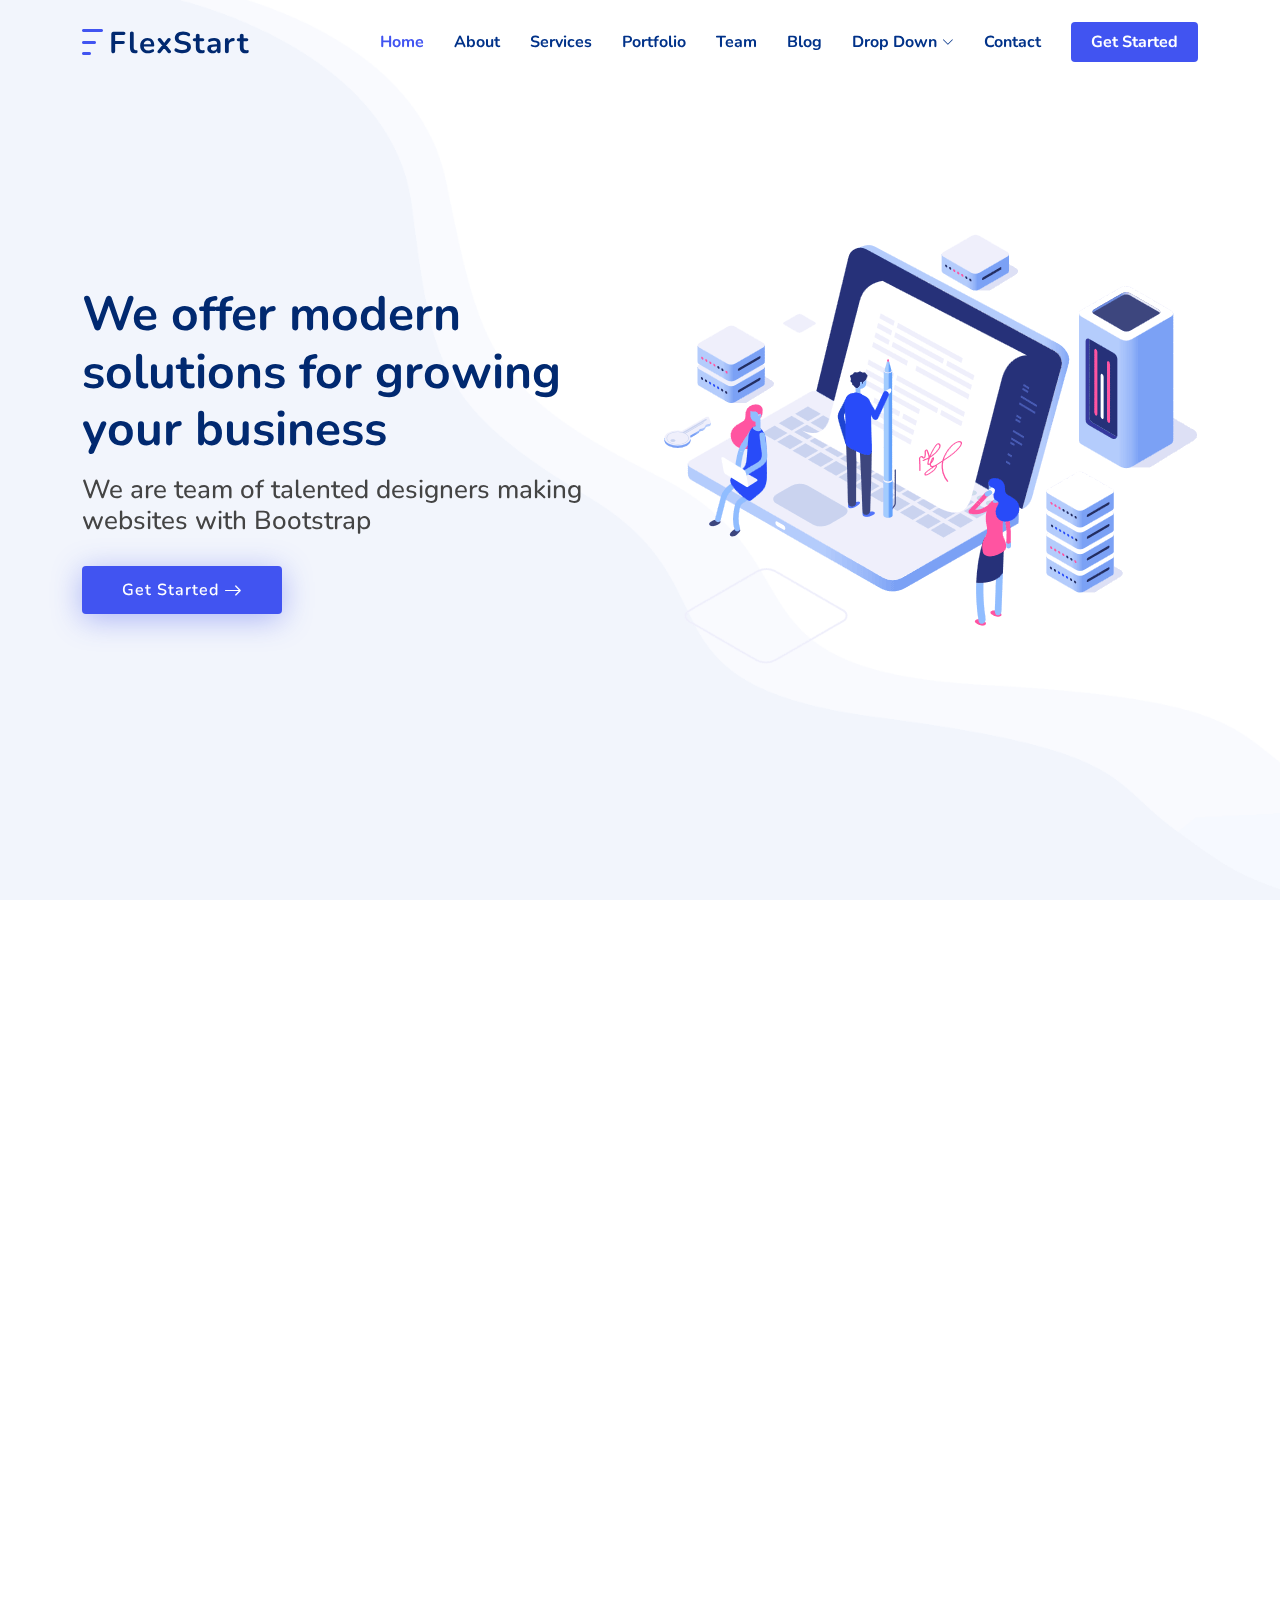
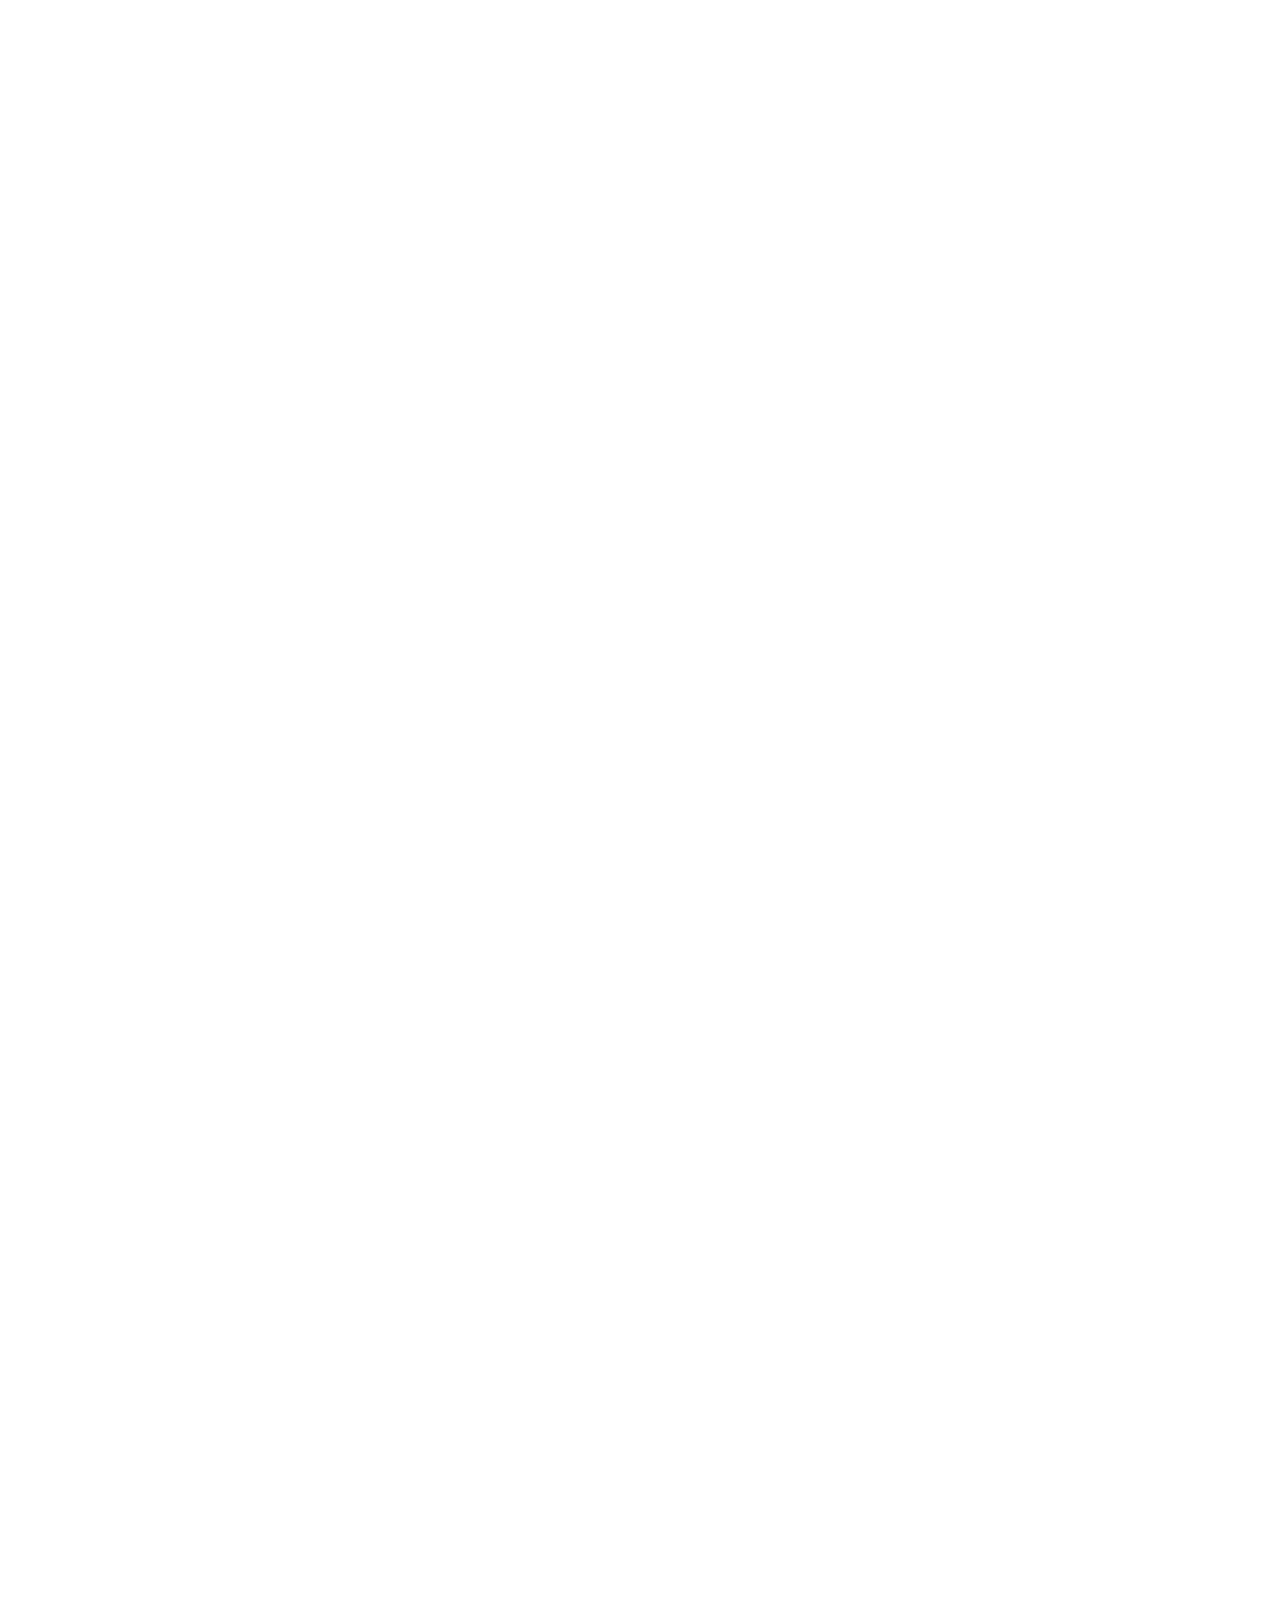
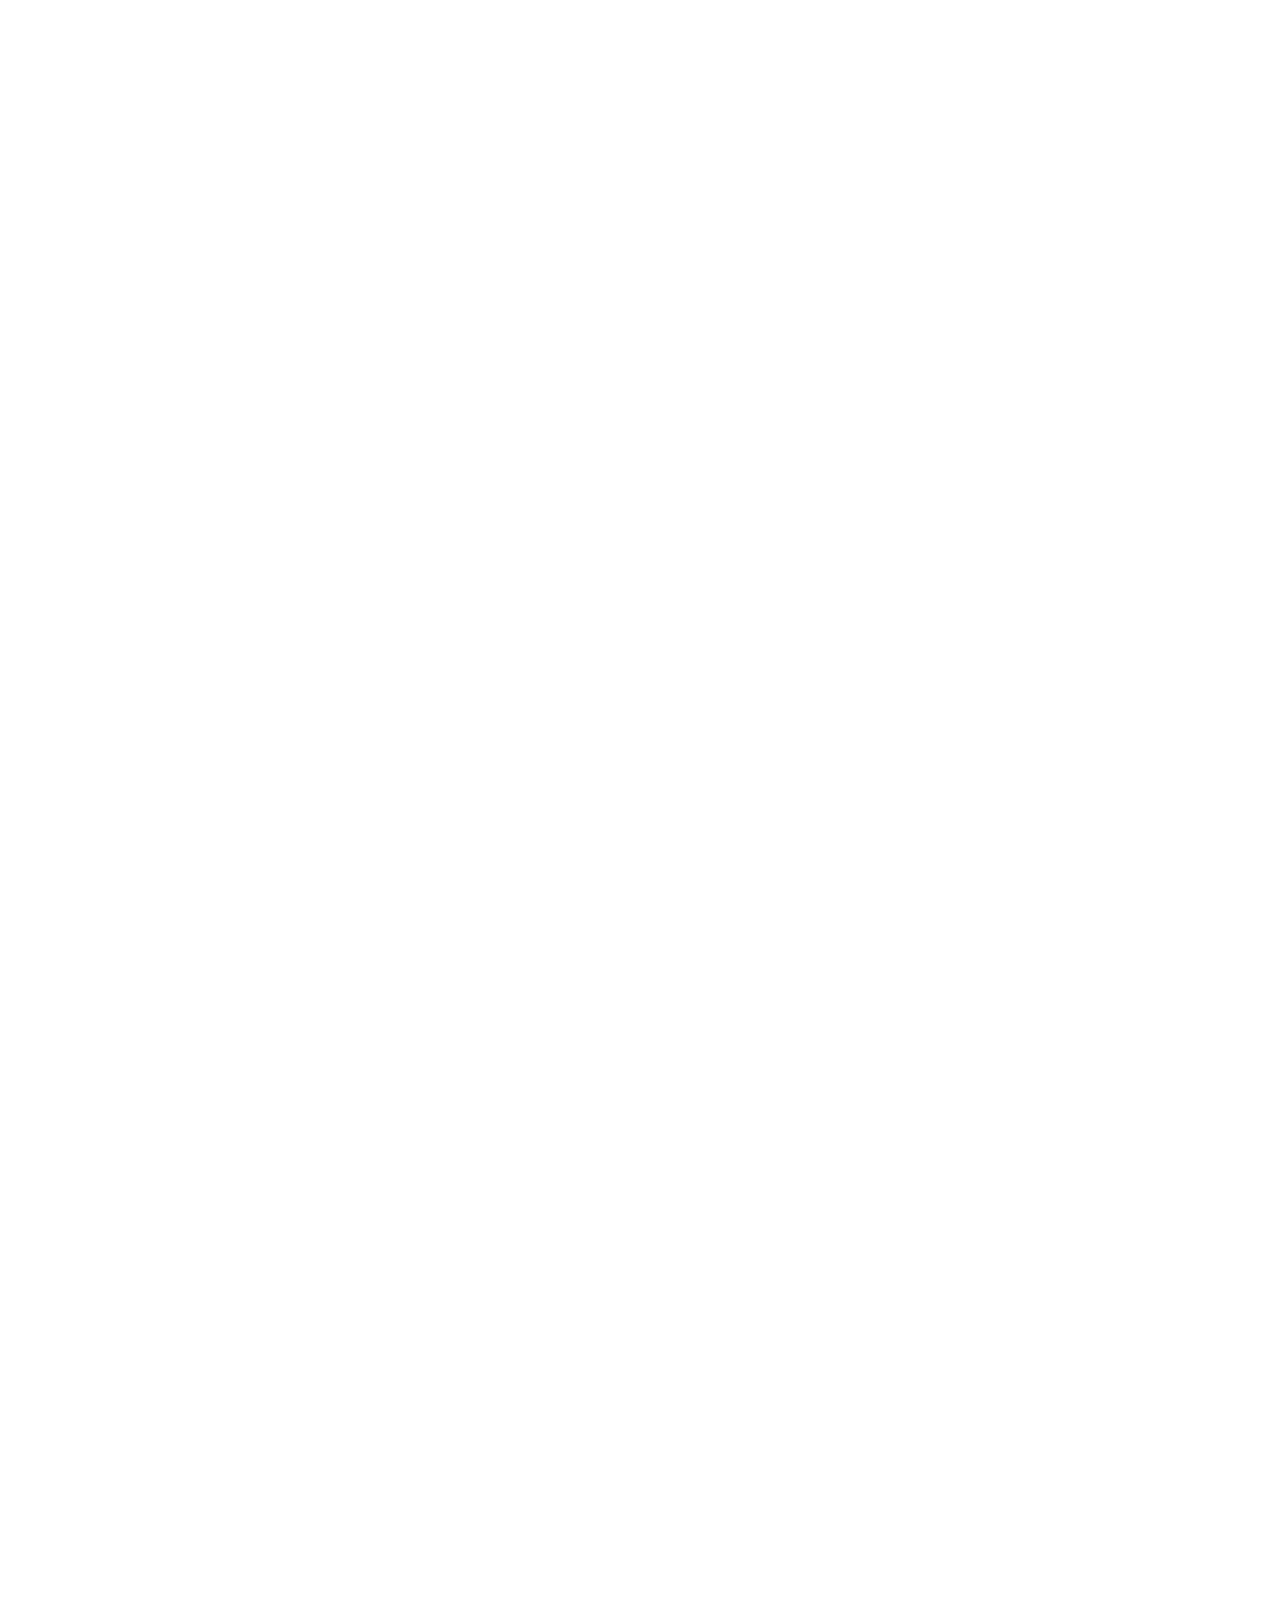
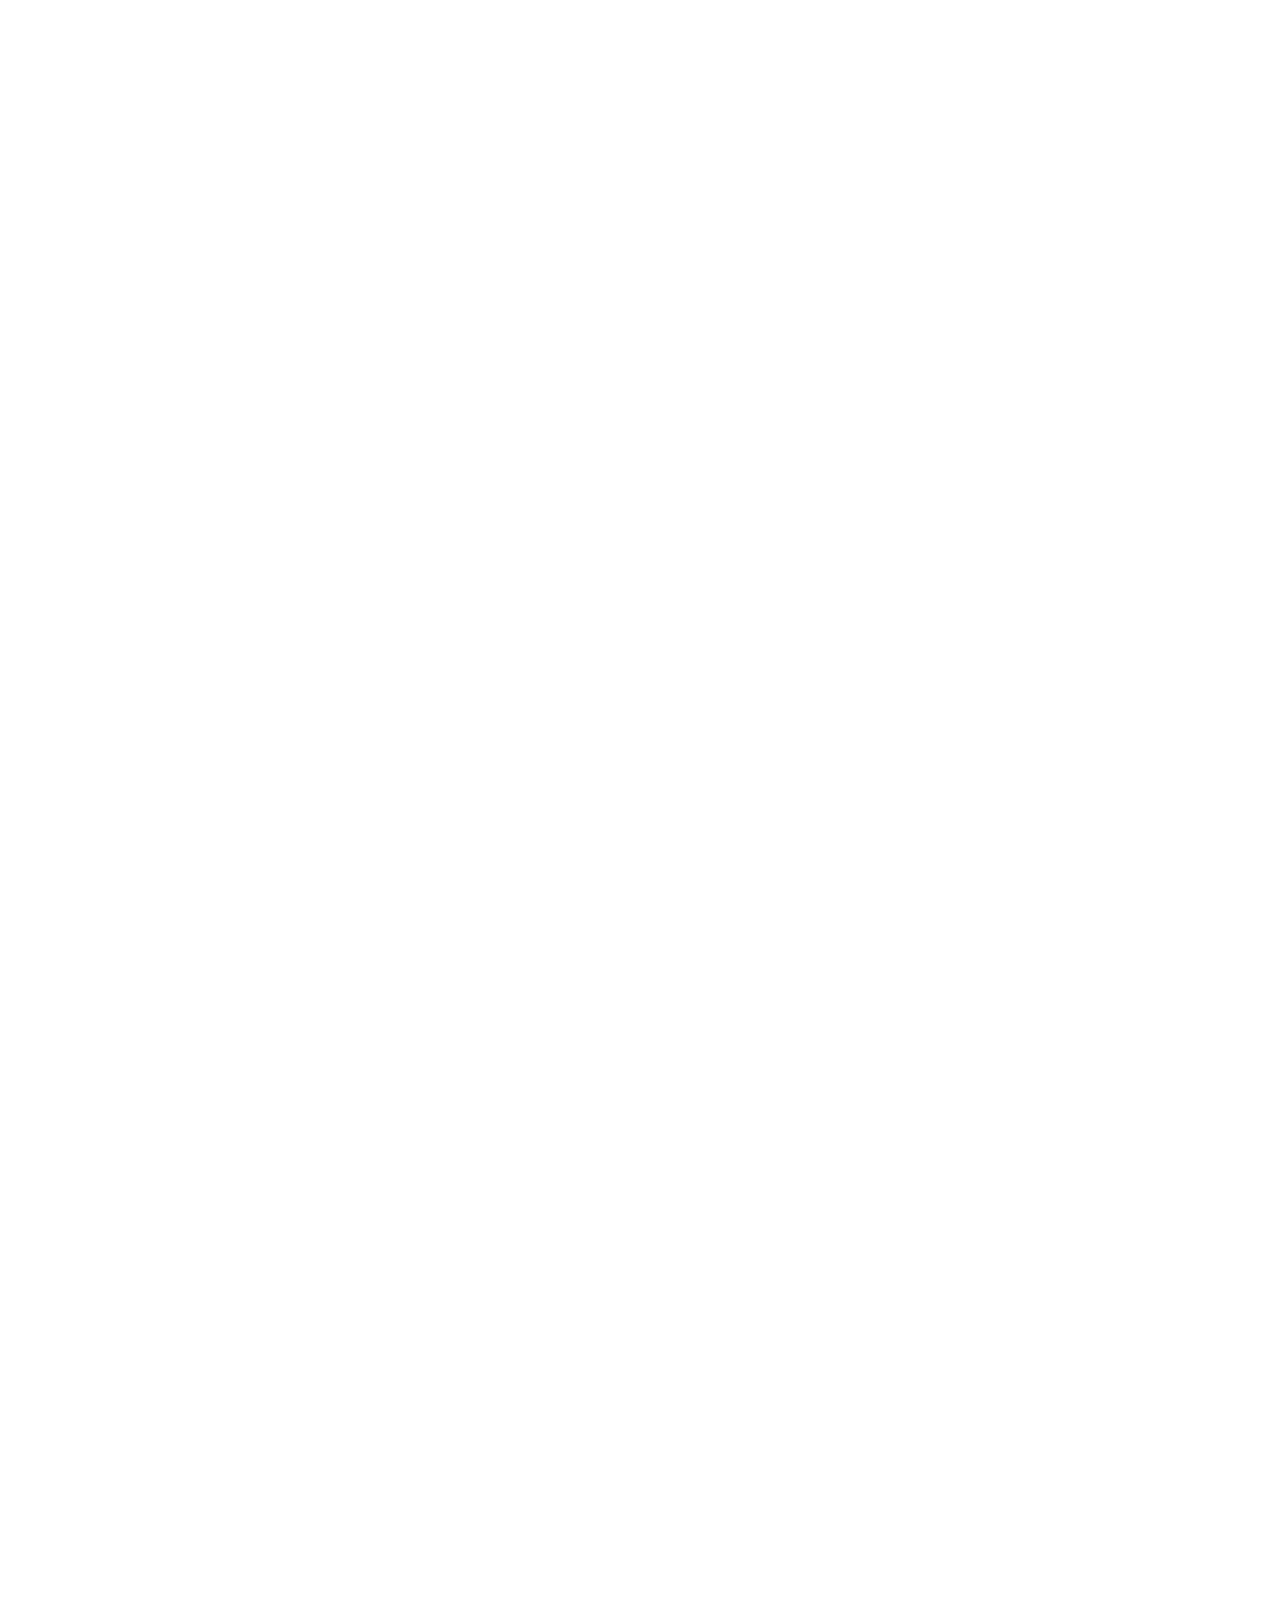
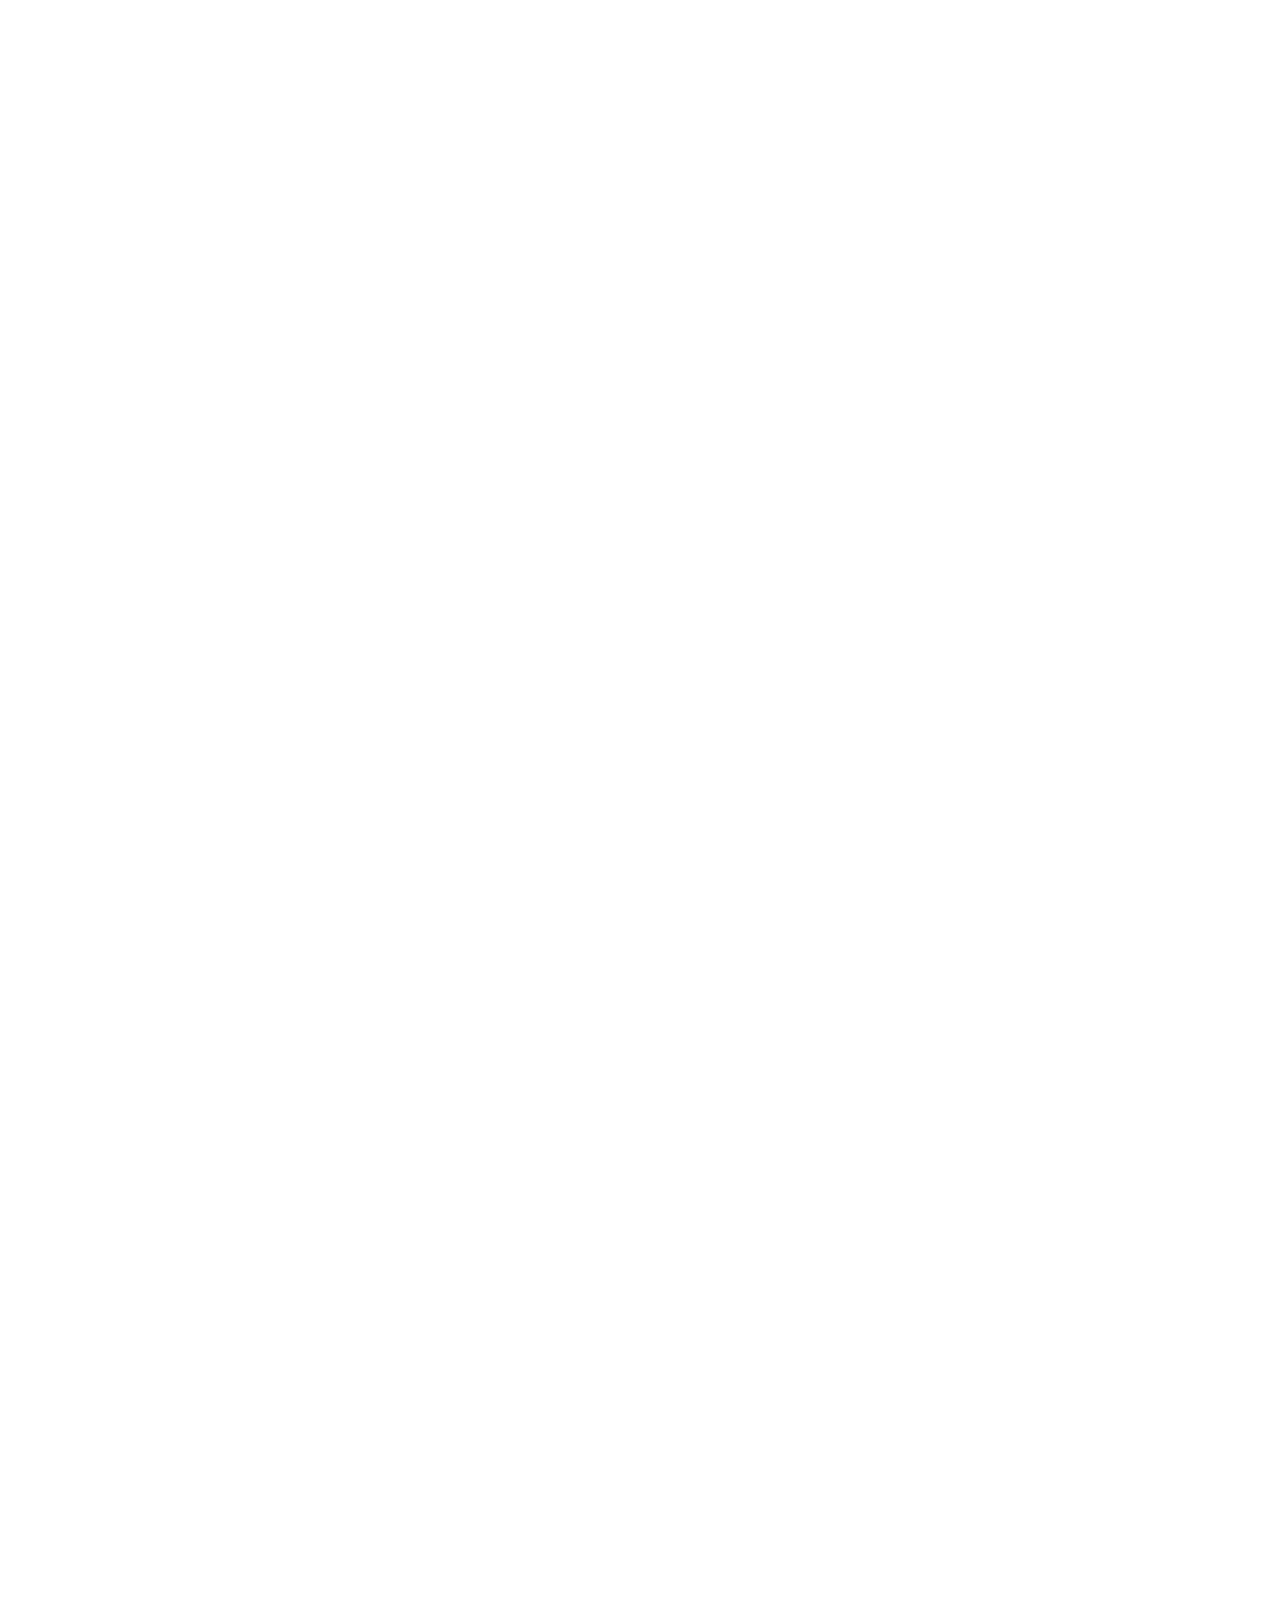
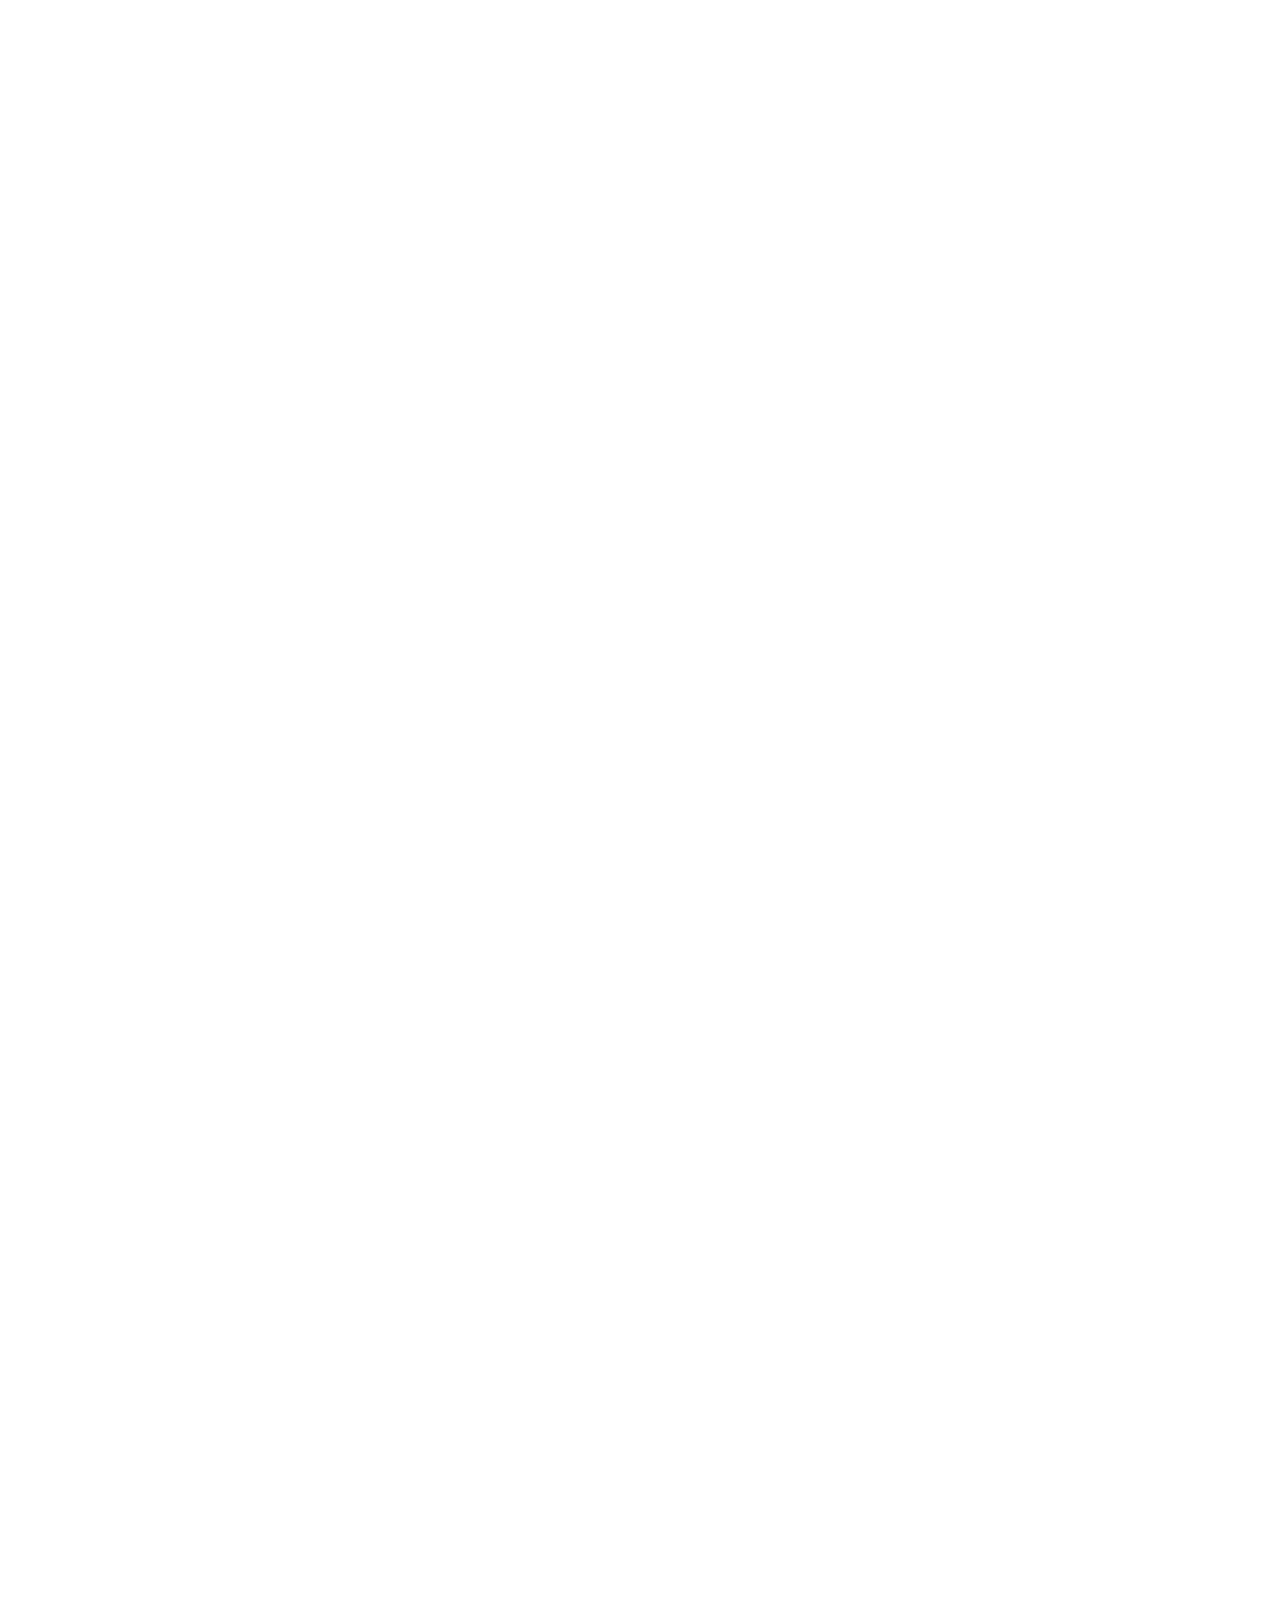
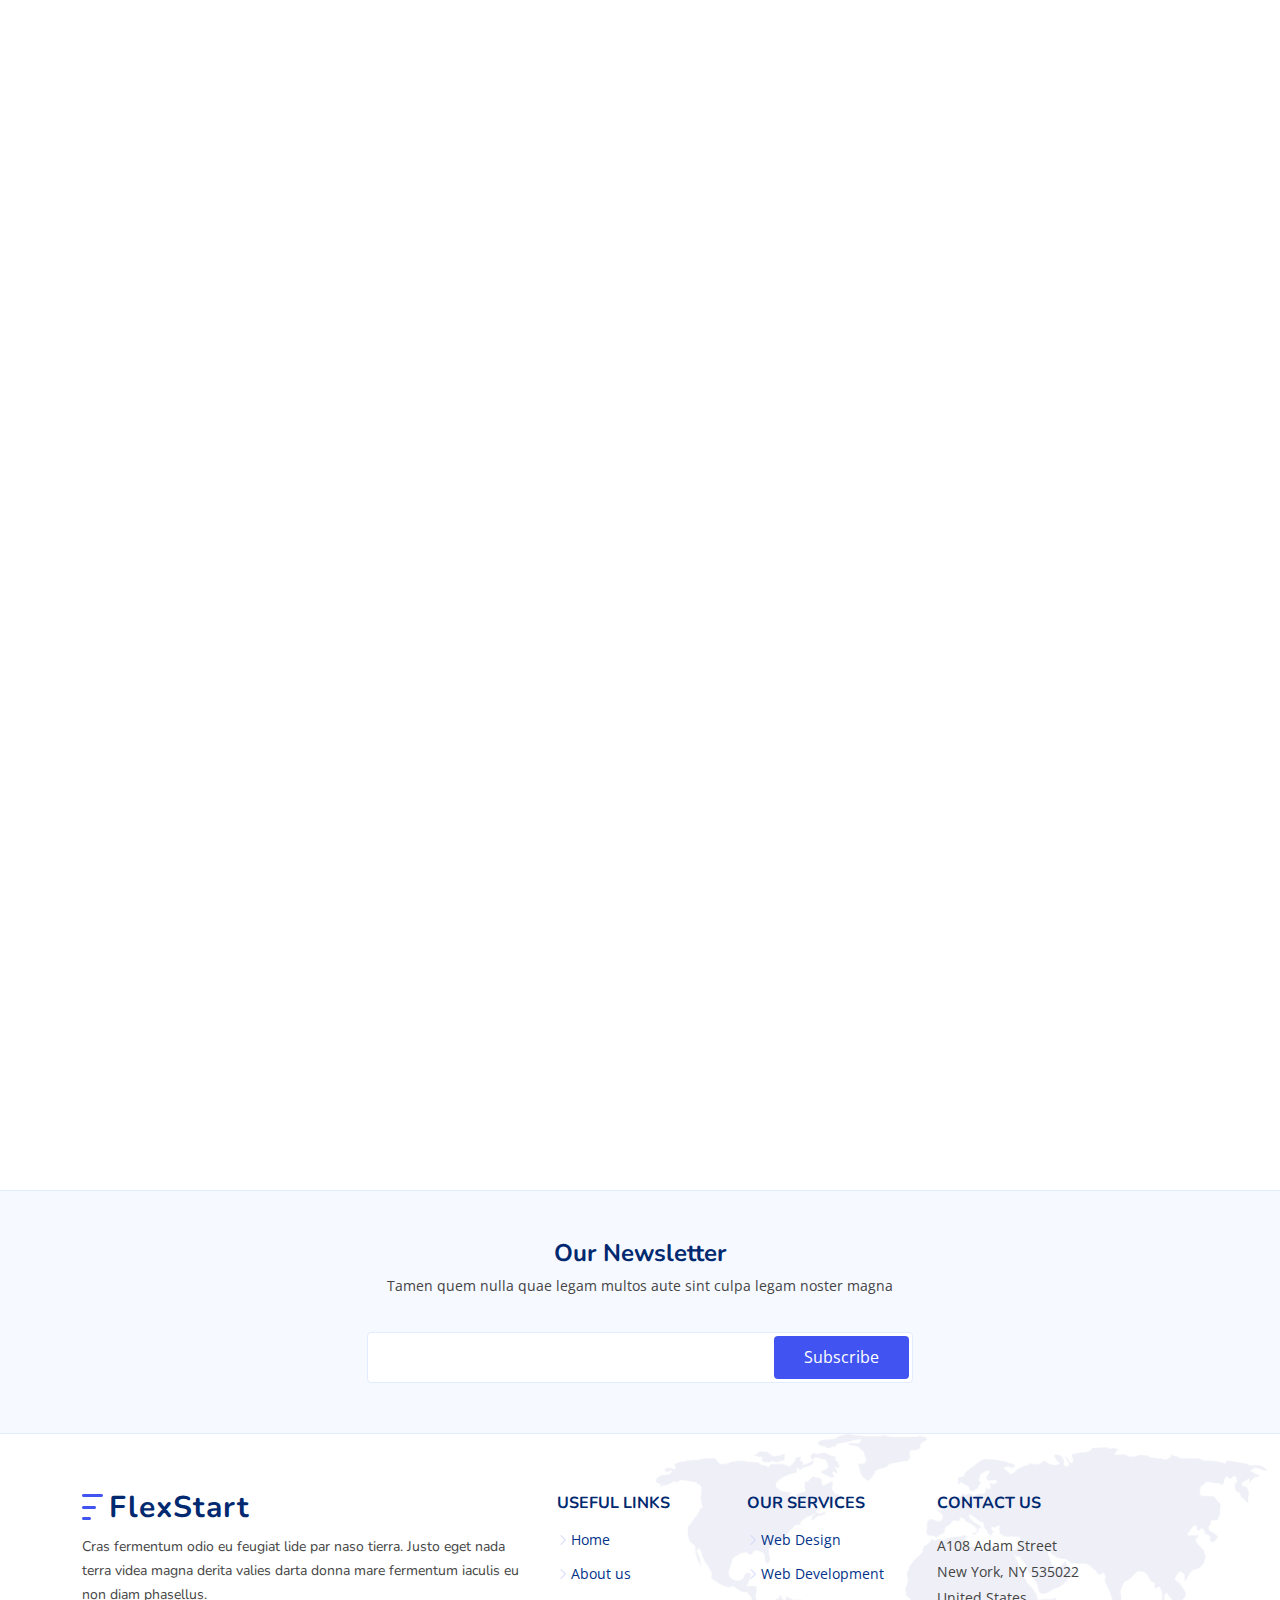
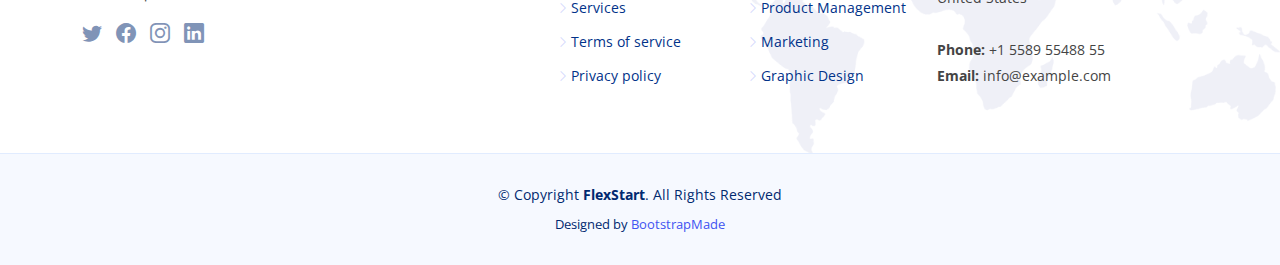
<file: FlexStart/index.html>
<!DOCTYPE html>
<html lang="en">

<head>
  <meta charset="utf-8">
  <meta content="width=device-width, initial-scale=1.0" name="viewport">

  <title>FlexStart Bootstrap Template - Index</title>
  <meta content="" name="description">

  <meta content="" name="keywords">

  <!-- Favicons -->
  <link href="assets/img/favicon.png" rel="icon">
  <link href="assets/img/apple-touch-icon.png" rel="apple-touch-icon">

  <!-- Google Fonts -->
  <link href="https://fonts.googleapis.com/css?family=Open+Sans:300,300i,400,400i,600,600i,700,700i|Nunito:300,300i,400,400i,600,600i,700,700i|Poppins:300,300i,400,400i,500,500i,600,600i,700,700i" rel="stylesheet">

  <!-- Vendor CSS Files -->
  <link href="assets/vendor/aos/aos.css" rel="stylesheet">
  <link href="assets/vendor/bootstrap/css/bootstrap.min.css" rel="stylesheet">
  <link href="assets/vendor/bootstrap-icons/bootstrap-icons.css" rel="stylesheet">
  <link href="assets/vendor/glightbox/css/glightbox.min.css" rel="stylesheet">
  <link href="assets/vendor/remixicon/remixicon.css" rel="stylesheet">
  <link href="assets/vendor/swiper/swiper-bundle.min.css" rel="stylesheet">

  <!-- Template Main CSS File -->
  <link href="assets/css/style.css" rel="stylesheet">

  <!-- =======================================================
  * Template Name: FlexStart - v1.11.1
  * Template URL: https://bootstrapmade.com/flexstart-bootstrap-startup-template/
  * Author: BootstrapMade.com
  * License: https://bootstrapmade.com/license/
  ======================================================== -->
</head>

<body>

  <!-- ======= Header ======= -->
  <header id="header" class="header fixed-top">
    <div class="container-fluid container-xl d-flex align-items-center justify-content-between">

      <a href="index.html" class="logo d-flex align-items-center">
        <img src="assets/img/logo.png" alt="">
        <span>FlexStart</span>
      </a>

      <nav id="navbar" class="navbar">
        <ul>
          <li><a class="nav-link scrollto active" href="#hero">Home</a></li>
          <li><a class="nav-link scrollto" href="#about">About</a></li>
          <li><a class="nav-link scrollto" href="#services">Services</a></li>
          <li><a class="nav-link scrollto" href="#portfolio">Portfolio</a></li>
          <li><a class="nav-link scrollto" href="#team">Team</a></li>
          <li><a href="blog.html">Blog</a></li>
          <li class="dropdown"><a href="#"><span>Drop Down</span> <i class="bi bi-chevron-down"></i></a>
            <ul>
              <li><a href="#">Drop Down 1</a></li>
              <li class="dropdown"><a href="#"><span>Deep Drop Down</span> <i class="bi bi-chevron-right"></i></a>
                <ul>
                  <li><a href="#">Deep Drop Down 1</a></li>
                  <li><a href="#">Deep Drop Down 2</a></li>
                  <li><a href="#">Deep Drop Down 3</a></li>
                  <li><a href="#">Deep Drop Down 4</a></li>
                  <li><a href="#">Deep Drop Down 5</a></li>
                </ul>
              </li>
              <li><a href="#">Drop Down 2</a></li>
              <li><a href="#">Drop Down 3</a></li>
              <li><a href="#">Drop Down 4</a></li>
            </ul>
          </li>
          <li><a class="nav-link scrollto" href="#contact">Contact</a></li>
          <li><a class="getstarted scrollto" href="#about">Get Started</a></li>
        </ul>
        <i class="bi bi-list mobile-nav-toggle"></i>
      </nav><!-- .navbar -->

    </div>
  </header><!-- End Header -->

  <!-- ======= Hero Section ======= -->
  <section id="hero" class="hero d-flex align-items-center">

    <div class="container">
      <div class="row">
        <div class="col-lg-6 d-flex flex-column justify-content-center">
          <h1 data-aos="fade-up">We offer modern solutions for growing your business</h1>
          <h2 data-aos="fade-up" data-aos-delay="400">We are team of talented designers making websites with Bootstrap</h2>
          <div data-aos="fade-up" data-aos-delay="600">
            <div class="text-center text-lg-start">
              <a href="#about" class="btn-get-started scrollto d-inline-flex align-items-center justify-content-center align-self-center">
                <span>Get Started</span>
                <i class="bi bi-arrow-right"></i>
              </a>
            </div>
          </div>
        </div>
        <div class="col-lg-6 hero-img" data-aos="zoom-out" data-aos-delay="200">
          <img src="assets/img/hero-img.png" class="img-fluid" alt="">
        </div>
      </div>
    </div>

  </section><!-- End Hero -->

  <main id="main">
    <!-- ======= About Section ======= -->
    <section id="about" class="about">

      <div class="container" data-aos="fade-up">
        <div class="row gx-0">

          <div class="col-lg-6 d-flex flex-column justify-content-center" data-aos="fade-up" data-aos-delay="200">
            <div class="content">
              <h3>Who We Are</h3>
              <h2>Expedita voluptas omnis cupiditate totam eveniet nobis sint iste. Dolores est repellat corrupti reprehenderit.</h2>
              <p>
                Quisquam vel ut sint cum eos hic dolores aperiam. Sed deserunt et. Inventore et et dolor consequatur itaque ut voluptate sed et. Magnam nam ipsum tenetur suscipit voluptatum nam et est corrupti.
              </p>
              <div class="text-center text-lg-start">
                <a href="#" class="btn-read-more d-inline-flex align-items-center justify-content-center align-self-center">
                  <span>Read More</span>
                  <i class="bi bi-arrow-right"></i>
                </a>
              </div>
            </div>
          </div>

          <div class="col-lg-6 d-flex align-items-center" data-aos="zoom-out" data-aos-delay="200">
            <img src="assets/img/about.jpg" class="img-fluid" alt="">
          </div>

        </div>
      </div>

    </section><!-- End About Section -->

    <!-- ======= Values Section ======= -->
    <section id="values" class="values">

      <div class="container" data-aos="fade-up">

        <header class="section-header">
          <h2>Our Values</h2>
          <p>Odit est perspiciatis laborum et dicta</p>
        </header>

        <div class="row">

          <div class="col-lg-4" data-aos="fade-up" data-aos-delay="200">
            <div class="box">
              <img src="assets/img/values-1.png" class="img-fluid" alt="">
              <h3>Ad cupiditate sed est odio</h3>
              <p>Eum ad dolor et. Autem aut fugiat debitis voluptatem consequuntur sit. Et veritatis id.</p>
            </div>
          </div>

          <div class="col-lg-4 mt-4 mt-lg-0" data-aos="fade-up" data-aos-delay="400">
            <div class="box">
              <img src="assets/img/values-2.png" class="img-fluid" alt="">
              <h3>Voluptatem voluptatum alias</h3>
              <p>Repudiandae amet nihil natus in distinctio suscipit id. Doloremque ducimus ea sit non.</p>
            </div>
          </div>

          <div class="col-lg-4 mt-4 mt-lg-0" data-aos="fade-up" data-aos-delay="600">
            <div class="box">
              <img src="assets/img/values-3.png" class="img-fluid" alt="">
              <h3>Fugit cupiditate alias nobis.</h3>
              <p>Quam rem vitae est autem molestias explicabo debitis sint. Vero aliquid quidem commodi.</p>
            </div>
          </div>

        </div>

      </div>

    </section><!-- End Values Section -->

    <!-- ======= Counts Section ======= -->
    <section id="counts" class="counts">
      <div class="container" data-aos="fade-up">

        <div class="row gy-4">

          <div class="col-lg-3 col-md-6">
            <div class="count-box">
              <i class="bi bi-emoji-smile"></i>
              <div>
                <span data-purecounter-start="0" data-purecounter-end="232" data-purecounter-duration="1" class="purecounter"></span>
                <p>Happy Clients</p>
              </div>
            </div>
          </div>

          <div class="col-lg-3 col-md-6">
            <div class="count-box">
              <i class="bi bi-journal-richtext" style="color: #ee6c20;"></i>
              <div>
                <span data-purecounter-start="0" data-purecounter-end="521" data-purecounter-duration="1" class="purecounter"></span>
                <p>Projects</p>
              </div>
            </div>
          </div>

          <div class="col-lg-3 col-md-6">
            <div class="count-box">
              <i class="bi bi-headset" style="color: #15be56;"></i>
              <div>
                <span data-purecounter-start="0" data-purecounter-end="1463" data-purecounter-duration="1" class="purecounter"></span>
                <p>Hours Of Support</p>
              </div>
            </div>
          </div>

          <div class="col-lg-3 col-md-6">
            <div class="count-box">
              <i class="bi bi-people" style="color: #bb0852;"></i>
              <div>
                <span data-purecounter-start="0" data-purecounter-end="15" data-purecounter-duration="1" class="purecounter"></span>
                <p>Hard Workers</p>
              </div>
            </div>
          </div>

        </div>

      </div>
    </section><!-- End Counts Section -->

    <!-- ======= Features Section ======= -->
    <section id="features" class="features">

      <div class="container" data-aos="fade-up">

        <header class="section-header">
          <h2>Features</h2>
          <p>Laboriosam et omnis fuga quis dolor direda fara</p>
        </header>

        <div class="row">

          <div class="col-lg-6">
            <img src="assets/img/features.png" class="img-fluid" alt="">
          </div>

          <div class="col-lg-6 mt-5 mt-lg-0 d-flex">
            <div class="row align-self-center gy-4">

              <div class="col-md-6" data-aos="zoom-out" data-aos-delay="200">
                <div class="feature-box d-flex align-items-center">
                  <i class="bi bi-check"></i>
                  <h3>Eos aspernatur rem</h3>
                </div>
              </div>

              <div class="col-md-6" data-aos="zoom-out" data-aos-delay="300">
                <div class="feature-box d-flex align-items-center">
                  <i class="bi bi-check"></i>
                  <h3>Facilis neque ipsa</h3>
                </div>
              </div>

              <div class="col-md-6" data-aos="zoom-out" data-aos-delay="400">
                <div class="feature-box d-flex align-items-center">
                  <i class="bi bi-check"></i>
                  <h3>Volup amet voluptas</h3>
                </div>
              </div>

              <div class="col-md-6" data-aos="zoom-out" data-aos-delay="500">
                <div class="feature-box d-flex align-items-center">
                  <i class="bi bi-check"></i>
                  <h3>Rerum omnis sint</h3>
                </div>
              </div>

              <div class="col-md-6" data-aos="zoom-out" data-aos-delay="600">
                <div class="feature-box d-flex align-items-center">
                  <i class="bi bi-check"></i>
                  <h3>Alias possimus</h3>
                </div>
              </div>

              <div class="col-md-6" data-aos="zoom-out" data-aos-delay="700">
                <div class="feature-box d-flex align-items-center">
                  <i class="bi bi-check"></i>
                  <h3>Repellendus mollitia</h3>
                </div>
              </div>

            </div>
          </div>

        </div> <!-- / row -->

        <!-- Feature Tabs -->
        <div class="row feture-tabs" data-aos="fade-up">
          <div class="col-lg-6">
            <h3>Neque officiis dolore maiores et exercitationem quae est seda lidera pat claero</h3>

            <!-- Tabs -->
            <ul class="nav nav-pills mb-3">
              <li>
                <a class="nav-link active" data-bs-toggle="pill" href="#tab1">Saepe fuga</a>
              </li>
              <li>
                <a class="nav-link" data-bs-toggle="pill" href="#tab2">Voluptates</a>
              </li>
              <li>
                <a class="nav-link" data-bs-toggle="pill" href="#tab3">Corrupti</a>
              </li>
            </ul><!-- End Tabs -->

            <!-- Tab Content -->
            <div class="tab-content">

              <div class="tab-pane fade show active" id="tab1">
                <p>Consequuntur inventore voluptates consequatur aut vel et. Eos doloribus expedita. Sapiente atque consequatur minima nihil quae aspernatur quo suscipit voluptatem.</p>
                <div class="d-flex align-items-center mb-2">
                  <i class="bi bi-check2"></i>
                  <h4>Repudiandae rerum velit modi et officia quasi facilis</h4>
                </div>
                <p>Laborum omnis voluptates voluptas qui sit aliquam blanditiis. Sapiente minima commodi dolorum non eveniet magni quaerat nemo et.</p>
                <div class="d-flex align-items-center mb-2">
                  <i class="bi bi-check2"></i>
                  <h4>Incidunt non veritatis illum ea ut nisi</h4>
                </div>
                <p>Non quod totam minus repellendus autem sint velit. Rerum debitis facere soluta tenetur. Iure molestiae assumenda sunt qui inventore eligendi voluptates nisi at. Dolorem quo tempora. Quia et perferendis.</p>
              </div><!-- End Tab 1 Content -->

              <div class="tab-pane fade show" id="tab2">
                <p>Consequuntur inventore voluptates consequatur aut vel et. Eos doloribus expedita. Sapiente atque consequatur minima nihil quae aspernatur quo suscipit voluptatem.</p>
                <div class="d-flex align-items-center mb-2">
                  <i class="bi bi-check2"></i>
                  <h4>Repudiandae rerum velit modi et officia quasi facilis</h4>
                </div>
                <p>Laborum omnis voluptates voluptas qui sit aliquam blanditiis. Sapiente minima commodi dolorum non eveniet magni quaerat nemo et.</p>
                <div class="d-flex align-items-center mb-2">
                  <i class="bi bi-check2"></i>
                  <h4>Incidunt non veritatis illum ea ut nisi</h4>
                </div>
                <p>Non quod totam minus repellendus autem sint velit. Rerum debitis facere soluta tenetur. Iure molestiae assumenda sunt qui inventore eligendi voluptates nisi at. Dolorem quo tempora. Quia et perferendis.</p>
              </div><!-- End Tab 2 Content -->

              <div class="tab-pane fade show" id="tab3">
                <p>Consequuntur inventore voluptates consequatur aut vel et. Eos doloribus expedita. Sapiente atque consequatur minima nihil quae aspernatur quo suscipit voluptatem.</p>
                <div class="d-flex align-items-center mb-2">
                  <i class="bi bi-check2"></i>
                  <h4>Repudiandae rerum velit modi et officia quasi facilis</h4>
                </div>
                <p>Laborum omnis voluptates voluptas qui sit aliquam blanditiis. Sapiente minima commodi dolorum non eveniet magni quaerat nemo et.</p>
                <div class="d-flex align-items-center mb-2">
                  <i class="bi bi-check2"></i>
                  <h4>Incidunt non veritatis illum ea ut nisi</h4>
                </div>
                <p>Non quod totam minus repellendus autem sint velit. Rerum debitis facere soluta tenetur. Iure molestiae assumenda sunt qui inventore eligendi voluptates nisi at. Dolorem quo tempora. Quia et perferendis.</p>
              </div><!-- End Tab 3 Content -->

            </div>

          </div>

          <div class="col-lg-6">
            <img src="assets/img/features-2.png" class="img-fluid" alt="">
          </div>

        </div><!-- End Feature Tabs -->

        <!-- Feature Icons -->
        <div class="row feature-icons" data-aos="fade-up">
          <h3>Ratione mollitia eos ab laudantium rerum beatae quo</h3>

          <div class="row">

            <div class="col-xl-4 text-center" data-aos="fade-right" data-aos-delay="100">
              <img src="assets/img/features-3.png" class="img-fluid p-4" alt="">
            </div>

            <div class="col-xl-8 d-flex content">
              <div class="row align-self-center gy-4">

                <div class="col-md-6 icon-box" data-aos="fade-up">
                  <i class="ri-line-chart-line"></i>
                  <div>
                    <h4>Corporis voluptates sit</h4>
                    <p>Consequuntur sunt aut quasi enim aliquam quae harum pariatur laboris nisi ut aliquip</p>
                  </div>
                </div>

                <div class="col-md-6 icon-box" data-aos="fade-up" data-aos-delay="100">
                  <i class="ri-stack-line"></i>
                  <div>
                    <h4>Ullamco laboris nisi</h4>
                    <p>Excepteur sint occaecat cupidatat non proident, sunt in culpa qui officia deserunt</p>
                  </div>
                </div>

                <div class="col-md-6 icon-box" data-aos="fade-up" data-aos-delay="200">
                  <i class="ri-brush-4-line"></i>
                  <div>
                    <h4>Labore consequatur</h4>
                    <p>Aut suscipit aut cum nemo deleniti aut omnis. Doloribus ut maiores omnis facere</p>
                  </div>
                </div>

                <div class="col-md-6 icon-box" data-aos="fade-up" data-aos-delay="300">
                  <i class="ri-magic-line"></i>
                  <div>
                    <h4>Beatae veritatis</h4>
                    <p>Expedita veritatis consequuntur nihil tempore laudantium vitae denat pacta</p>
                  </div>
                </div>

                <div class="col-md-6 icon-box" data-aos="fade-up" data-aos-delay="400">
                  <i class="ri-command-line"></i>
                  <div>
                    <h4>Molestiae dolor</h4>
                    <p>Et fuga et deserunt et enim. Dolorem architecto ratione tensa raptor marte</p>
                  </div>
                </div>

                <div class="col-md-6 icon-box" data-aos="fade-up" data-aos-delay="500">
                  <i class="ri-radar-line"></i>
                  <div>
                    <h4>Explicabo consectetur</h4>
                    <p>Est autem dicta beatae suscipit. Sint veritatis et sit quasi ab aut inventore</p>
                  </div>
                </div>

              </div>
            </div>

          </div>

        </div><!-- End Feature Icons -->

      </div>

    </section><!-- End Features Section -->

    <!-- ======= Services Section ======= -->
    <section id="services" class="services">

      <div class="container" data-aos="fade-up">

        <header class="section-header">
          <h2>Services</h2>
          <p>Veritatis et dolores facere numquam et praesentium</p>
        </header>

        <div class="row gy-4">

          <div class="col-lg-4 col-md-6" data-aos="fade-up" data-aos-delay="200">
            <div class="service-box blue">
              <i class="ri-discuss-line icon"></i>
              <h3>Nesciunt Mete</h3>
              <p>Provident nihil minus qui consequatur non omnis maiores. Eos accusantium minus dolores iure perferendis tempore et consequatur.</p>
              <a href="#" class="read-more"><span>Read More</span> <i class="bi bi-arrow-right"></i></a>
            </div>
          </div>

          <div class="col-lg-4 col-md-6" data-aos="fade-up" data-aos-delay="300">
            <div class="service-box orange">
              <i class="ri-discuss-line icon"></i>
              <h3>Eosle Commodi</h3>
              <p>Ut autem aut autem non a. Sint sint sit facilis nam iusto sint. Libero corrupti neque eum hic non ut nesciunt dolorem.</p>
              <a href="#" class="read-more"><span>Read More</span> <i class="bi bi-arrow-right"></i></a>
            </div>
          </div>

          <div class="col-lg-4 col-md-6" data-aos="fade-up" data-aos-delay="400">
            <div class="service-box green">
              <i class="ri-discuss-line icon"></i>
              <h3>Ledo Markt</h3>
              <p>Ut excepturi voluptatem nisi sed. Quidem fuga consequatur. Minus ea aut. Vel qui id voluptas adipisci eos earum corrupti.</p>
              <a href="#" class="read-more"><span>Read More</span> <i class="bi bi-arrow-right"></i></a>
            </div>
          </div>

          <div class="col-lg-4 col-md-6" data-aos="fade-up" data-aos-delay="500">
            <div class="service-box red">
              <i class="ri-discuss-line icon"></i>
              <h3>Asperiores Commodi</h3>
              <p>Non et temporibus minus omnis sed dolor esse consequatur. Cupiditate sed error ea fuga sit provident adipisci neque.</p>
              <a href="#" class="read-more"><span>Read More</span> <i class="bi bi-arrow-right"></i></a>
            </div>
          </div>

          <div class="col-lg-4 col-md-6" data-aos="fade-up" data-aos-delay="600">
            <div class="service-box purple">
              <i class="ri-discuss-line icon"></i>
              <h3>Velit Doloremque.</h3>
              <p>Cumque et suscipit saepe. Est maiores autem enim facilis ut aut ipsam corporis aut. Sed animi at autem alias eius labore.</p>
              <a href="#" class="read-more"><span>Read More</span> <i class="bi bi-arrow-right"></i></a>
            </div>
          </div>

          <div class="col-lg-4 col-md-6" data-aos="fade-up" data-aos-delay="700">
            <div class="service-box pink">
              <i class="ri-discuss-line icon"></i>
              <h3>Dolori Architecto</h3>
              <p>Hic molestias ea quibusdam eos. Fugiat enim doloremque aut neque non et debitis iure. Corrupti recusandae ducimus enim.</p>
              <a href="#" class="read-more"><span>Read More</span> <i class="bi bi-arrow-right"></i></a>
            </div>
          </div>

        </div>

      </div>

    </section><!-- End Services Section -->

    <!-- ======= Pricing Section ======= -->
    <section id="pricing" class="pricing">

      <div class="container" data-aos="fade-up">

        <header class="section-header">
          <h2>Pricing</h2>
          <p>Check our Pricing</p>
        </header>

        <div class="row gy-4" data-aos="fade-left">

          <div class="col-lg-3 col-md-6" data-aos="zoom-in" data-aos-delay="100">
            <div class="box">
              <h3 style="color: #07d5c0;">Free Plan</h3>
              <div class="price"><sup>$</sup>0<span> / mo</span></div>
              <img src="assets/img/pricing-free.png" class="img-fluid" alt="">
              <ul>
                <li>Aida dere</li>
                <li>Nec feugiat nisl</li>
                <li>Nulla at volutpat dola</li>
                <li class="na">Pharetra massa</li>
                <li class="na">Massa ultricies mi</li>
              </ul>
              <a href="#" class="btn-buy">Buy Now</a>
            </div>
          </div>

          <div class="col-lg-3 col-md-6" data-aos="zoom-in" data-aos-delay="200">
            <div class="box">
              <span class="featured">Featured</span>
              <h3 style="color: #65c600;">Starter Plan</h3>
              <div class="price"><sup>$</sup>19<span> / mo</span></div>
              <img src="assets/img/pricing-starter.png" class="img-fluid" alt="">
              <ul>
                <li>Aida dere</li>
                <li>Nec feugiat nisl</li>
                <li>Nulla at volutpat dola</li>
                <li>Pharetra massa</li>
                <li class="na">Massa ultricies mi</li>
              </ul>
              <a href="#" class="btn-buy">Buy Now</a>
            </div>
          </div>

          <div class="col-lg-3 col-md-6" data-aos="zoom-in" data-aos-delay="300">
            <div class="box">
              <h3 style="color: #ff901c;">Business Plan</h3>
              <div class="price"><sup>$</sup>29<span> / mo</span></div>
              <img src="assets/img/pricing-business.png" class="img-fluid" alt="">
              <ul>
                <li>Aida dere</li>
                <li>Nec feugiat nisl</li>
                <li>Nulla at volutpat dola</li>
                <li>Pharetra massa</li>
                <li>Massa ultricies mi</li>
              </ul>
              <a href="#" class="btn-buy">Buy Now</a>
            </div>
          </div>

          <div class="col-lg-3 col-md-6" data-aos="zoom-in" data-aos-delay="400">
            <div class="box">
              <h3 style="color: #ff0071;">Ultimate Plan</h3>
              <div class="price"><sup>$</sup>49<span> / mo</span></div>
              <img src="assets/img/pricing-ultimate.png" class="img-fluid" alt="">
              <ul>
                <li>Aida dere</li>
                <li>Nec feugiat nisl</li>
                <li>Nulla at volutpat dola</li>
                <li>Pharetra massa</li>
                <li>Massa ultricies mi</li>
              </ul>
              <a href="#" class="btn-buy">Buy Now</a>
            </div>
          </div>

        </div>

      </div>

    </section><!-- End Pricing Section -->

    <!-- ======= F.A.Q Section ======= -->
    <section id="faq" class="faq">

      <div class="container" data-aos="fade-up">

        <header class="section-header">
          <h2>F.A.Q</h2>
          <p>Frequently Asked Questions</p>
        </header>

        <div class="row">
          <div class="col-lg-6">
            <!-- F.A.Q List 1-->
            <div class="accordion accordion-flush" id="faqlist1">
              <div class="accordion-item">
                <h2 class="accordion-header">
                  <button class="accordion-button collapsed" type="button" data-bs-toggle="collapse" data-bs-target="#faq-content-1">
                    Non consectetur a erat nam at lectus urna duis?
                  </button>
                </h2>
                <div id="faq-content-1" class="accordion-collapse collapse" data-bs-parent="#faqlist1">
                  <div class="accordion-body">
                    Feugiat pretium nibh ipsum consequat. Tempus iaculis urna id volutpat lacus laoreet non curabitur gravida. Venenatis lectus magna fringilla urna porttitor rhoncus dolor purus non.
                  </div>
                </div>
              </div>

              <div class="accordion-item">
                <h2 class="accordion-header">
                  <button class="accordion-button collapsed" type="button" data-bs-toggle="collapse" data-bs-target="#faq-content-2">
                    Feugiat scelerisque varius morbi enim nunc faucibus a pellentesque?
                  </button>
                </h2>
                <div id="faq-content-2" class="accordion-collapse collapse" data-bs-parent="#faqlist1">
                  <div class="accordion-body">
                    Dolor sit amet consectetur adipiscing elit pellentesque habitant morbi. Id interdum velit laoreet id donec ultrices. Fringilla phasellus faucibus scelerisque eleifend donec pretium. Est pellentesque elit ullamcorper dignissim. Mauris ultrices eros in cursus turpis massa tincidunt dui.
                  </div>
                </div>
              </div>

              <div class="accordion-item">
                <h2 class="accordion-header">
                  <button class="accordion-button collapsed" type="button" data-bs-toggle="collapse" data-bs-target="#faq-content-3">
                    Dolor sit amet consectetur adipiscing elit pellentesque habitant morbi?
                  </button>
                </h2>
                <div id="faq-content-3" class="accordion-collapse collapse" data-bs-parent="#faqlist1">
                  <div class="accordion-body">
                    Eleifend mi in nulla posuere sollicitudin aliquam ultrices sagittis orci. Faucibus pulvinar elementum integer enim. Sem nulla pharetra diam sit amet nisl suscipit. Rutrum tellus pellentesque eu tincidunt. Lectus urna duis convallis convallis tellus. Urna molestie at elementum eu facilisis sed odio morbi quis
                  </div>
                </div>
              </div>

            </div>
          </div>

          <div class="col-lg-6">

            <!-- F.A.Q List 2-->
            <div class="accordion accordion-flush" id="faqlist2">

              <div class="accordion-item">
                <h2 class="accordion-header">
                  <button class="accordion-button collapsed" type="button" data-bs-toggle="collapse" data-bs-target="#faq2-content-1">
                    Ac odio tempor orci dapibus. Aliquam eleifend mi in nulla?
                  </button>
                </h2>
                <div id="faq2-content-1" class="accordion-collapse collapse" data-bs-parent="#faqlist2">
                  <div class="accordion-body">
                    Dolor sit amet consectetur adipiscing elit pellentesque habitant morbi. Id interdum velit laoreet id donec ultrices. Fringilla phasellus faucibus scelerisque eleifend donec pretium. Est pellentesque elit ullamcorper dignissim. Mauris ultrices eros in cursus turpis massa tincidunt dui.
                  </div>
                </div>
              </div>

              <div class="accordion-item">
                <h2 class="accordion-header">
                  <button class="accordion-button collapsed" type="button" data-bs-toggle="collapse" data-bs-target="#faq2-content-2">
                    Tempus quam pellentesque nec nam aliquam sem et tortor consequat?
                  </button>
                </h2>
                <div id="faq2-content-2" class="accordion-collapse collapse" data-bs-parent="#faqlist2">
                  <div class="accordion-body">
                    Molestie a iaculis at erat pellentesque adipiscing commodo. Dignissim suspendisse in est ante in. Nunc vel risus commodo viverra maecenas accumsan. Sit amet nisl suscipit adipiscing bibendum est. Purus gravida quis blandit turpis cursus in
                  </div>
                </div>
              </div>

              <div class="accordion-item">
                <h2 class="accordion-header">
                  <button class="accordion-button collapsed" type="button" data-bs-toggle="collapse" data-bs-target="#faq2-content-3">
                    Varius vel pharetra vel turpis nunc eget lorem dolor?
                  </button>
                </h2>
                <div id="faq2-content-3" class="accordion-collapse collapse" data-bs-parent="#faqlist2">
                  <div class="accordion-body">
                    Laoreet sit amet cursus sit amet dictum sit amet justo. Mauris vitae ultricies leo integer malesuada nunc vel. Tincidunt eget nullam non nisi est sit amet. Turpis nunc eget lorem dolor sed. Ut venenatis tellus in metus vulputate eu scelerisque. Pellentesque diam volutpat commodo sed egestas egestas fringilla phasellus faucibus. Nibh tellus molestie nunc non blandit massa enim nec.
                  </div>
                </div>
              </div>

            </div>
          </div>

        </div>

      </div>

    </section><!-- End F.A.Q Section -->

    <!-- ======= Portfolio Section ======= -->
    <section id="portfolio" class="portfolio">

      <div class="container" data-aos="fade-up">

        <header class="section-header">
          <h2>Portfolio</h2>
          <p>Check our latest work</p>
        </header>

        <div class="row" data-aos="fade-up" data-aos-delay="100">
          <div class="col-lg-12 d-flex justify-content-center">
            <ul id="portfolio-flters">
              <li data-filter="*" class="filter-active">All</li>
              <li data-filter=".filter-app">App</li>
              <li data-filter=".filter-card">Card</li>
              <li data-filter=".filter-web">Web</li>
            </ul>
          </div>
        </div>

        <div class="row gy-4 portfolio-container" data-aos="fade-up" data-aos-delay="200">

          <div class="col-lg-4 col-md-6 portfolio-item filter-app">
            <div class="portfolio-wrap">
              <img src="assets/img/portfolio/portfolio-1.jpg" class="img-fluid" alt="">
              <div class="portfolio-info">
                <h4>App 1</h4>
                <p>App</p>
                <div class="portfolio-links">
                  <a href="assets/img/portfolio/portfolio-1.jpg" data-gallery="portfolioGallery" class="portfokio-lightbox" title="App 1"><i class="bi bi-plus"></i></a>
                  <a href="portfolio-details.html" title="More Details"><i class="bi bi-link"></i></a>
                </div>
              </div>
            </div>
          </div>

          <div class="col-lg-4 col-md-6 portfolio-item filter-web">
            <div class="portfolio-wrap">
              <img src="assets/img/portfolio/portfolio-2.jpg" class="img-fluid" alt="">
              <div class="portfolio-info">
                <h4>Web 3</h4>
                <p>Web</p>
                <div class="portfolio-links">
                  <a href="assets/img/portfolio/portfolio-2.jpg" data-gallery="portfolioGallery" class="portfokio-lightbox" title="Web 3"><i class="bi bi-plus"></i></a>
                  <a href="portfolio-details.html" title="More Details"><i class="bi bi-link"></i></a>
                </div>
              </div>
            </div>
          </div>

          <div class="col-lg-4 col-md-6 portfolio-item filter-app">
            <div class="portfolio-wrap">
              <img src="assets/img/portfolio/portfolio-3.jpg" class="img-fluid" alt="">
              <div class="portfolio-info">
                <h4>App 2</h4>
                <p>App</p>
                <div class="portfolio-links">
                  <a href="assets/img/portfolio/portfolio-3.jpg" data-gallery="portfolioGallery" class="portfokio-lightbox" title="App 2"><i class="bi bi-plus"></i></a>
                  <a href="portfolio-details.html" title="More Details"><i class="bi bi-link"></i></a>
                </div>
              </div>
            </div>
          </div>

          <div class="col-lg-4 col-md-6 portfolio-item filter-card">
            <div class="portfolio-wrap">
              <img src="assets/img/portfolio/portfolio-4.jpg" class="img-fluid" alt="">
              <div class="portfolio-info">
                <h4>Card 2</h4>
                <p>Card</p>
                <div class="portfolio-links">
                  <a href="assets/img/portfolio/portfolio-4.jpg" data-gallery="portfolioGallery" class="portfokio-lightbox" title="Card 2"><i class="bi bi-plus"></i></a>
                  <a href="portfolio-details.html" title="More Details"><i class="bi bi-link"></i></a>
                </div>
              </div>
            </div>
          </div>

          <div class="col-lg-4 col-md-6 portfolio-item filter-web">
            <div class="portfolio-wrap">
              <img src="assets/img/portfolio/portfolio-5.jpg" class="img-fluid" alt="">
              <div class="portfolio-info">
                <h4>Web 2</h4>
                <p>Web</p>
                <div class="portfolio-links">
                  <a href="assets/img/portfolio/portfolio-5.jpg" data-gallery="portfolioGallery" class="portfokio-lightbox" title="Web 2"><i class="bi bi-plus"></i></a>
                  <a href="portfolio-details.html" title="More Details"><i class="bi bi-link"></i></a>
                </div>
              </div>
            </div>
          </div>

          <div class="col-lg-4 col-md-6 portfolio-item filter-app">
            <div class="portfolio-wrap">
              <img src="assets/img/portfolio/portfolio-6.jpg" class="img-fluid" alt="">
              <div class="portfolio-info">
                <h4>App 3</h4>
                <p>App</p>
                <div class="portfolio-links">
                  <a href="assets/img/portfolio/portfolio-6.jpg" data-gallery="portfolioGallery" class="portfokio-lightbox" title="App 3"><i class="bi bi-plus"></i></a>
                  <a href="portfolio-details.html" title="More Details"><i class="bi bi-link"></i></a>
                </div>
              </div>
            </div>
          </div>

          <div class="col-lg-4 col-md-6 portfolio-item filter-card">
            <div class="portfolio-wrap">
              <img src="assets/img/portfolio/portfolio-7.jpg" class="img-fluid" alt="">
              <div class="portfolio-info">
                <h4>Card 1</h4>
                <p>Card</p>
                <div class="portfolio-links">
                  <a href="assets/img/portfolio/portfolio-7.jpg" data-gallery="portfolioGallery" class="portfokio-lightbox" title="Card 1"><i class="bi bi-plus"></i></a>
                  <a href="portfolio-details.html" title="More Details"><i class="bi bi-link"></i></a>
                </div>
              </div>
            </div>
          </div>

          <div class="col-lg-4 col-md-6 portfolio-item filter-card">
            <div class="portfolio-wrap">
              <img src="assets/img/portfolio/portfolio-8.jpg" class="img-fluid" alt="">
              <div class="portfolio-info">
                <h4>Card 3</h4>
                <p>Card</p>
                <div class="portfolio-links">
                  <a href="assets/img/portfolio/portfolio-8.jpg" data-gallery="portfolioGallery" class="portfokio-lightbox" title="Card 3"><i class="bi bi-plus"></i></a>
                  <a href="portfolio-details.html" title="More Details"><i class="bi bi-link"></i></a>
                </div>
              </div>
            </div>
          </div>

          <div class="col-lg-4 col-md-6 portfolio-item filter-web">
            <div class="portfolio-wrap">
              <img src="assets/img/portfolio/portfolio-9.jpg" class="img-fluid" alt="">
              <div class="portfolio-info">
                <h4>Web 3</h4>
                <p>Web</p>
                <div class="portfolio-links">
                  <a href="assets/img/portfolio/portfolio-9.jpg" data-gallery="portfolioGallery" class="portfokio-lightbox" title="Web 3"><i class="bi bi-plus"></i></a>
                  <a href="portfolio-details.html" title="More Details"><i class="bi bi-link"></i></a>
                </div>
              </div>
            </div>
          </div>

        </div>

      </div>

    </section><!-- End Portfolio Section -->

    <!-- ======= Testimonials Section ======= -->
    <section id="testimonials" class="testimonials">

      <div class="container" data-aos="fade-up">

        <header class="section-header">
          <h2>Testimonials</h2>
          <p>What they are saying about us</p>
        </header>

        <div class="testimonials-slider swiper" data-aos="fade-up" data-aos-delay="200">
          <div class="swiper-wrapper">

            <div class="swiper-slide">
              <div class="testimonial-item">
                <div class="stars">
                  <i class="bi bi-star-fill"></i><i class="bi bi-star-fill"></i><i class="bi bi-star-fill"></i><i class="bi bi-star-fill"></i><i class="bi bi-star-fill"></i>
                </div>
                <p>
                  Proin iaculis purus consequat sem cure digni ssim donec porttitora entum suscipit rhoncus. Accusantium quam, ultricies eget id, aliquam eget nibh et. Maecen aliquam, risus at semper.
                </p>
                <div class="profile mt-auto">
                  <img src="assets/img/testimonials/testimonials-1.jpg" class="testimonial-img" alt="">
                  <h3>Saul Goodman</h3>
                  <h4>Ceo &amp; Founder</h4>
                </div>
              </div>
            </div><!-- End testimonial item -->

            <div class="swiper-slide">
              <div class="testimonial-item">
                <div class="stars">
                  <i class="bi bi-star-fill"></i><i class="bi bi-star-fill"></i><i class="bi bi-star-fill"></i><i class="bi bi-star-fill"></i><i class="bi bi-star-fill"></i>
                </div>
                <p>
                  Export tempor illum tamen malis malis eram quae irure esse labore quem cillum quid cillum eram malis quorum velit fore eram velit sunt aliqua noster fugiat irure amet legam anim culpa.
                </p>
                <div class="profile mt-auto">
                  <img src="assets/img/testimonials/testimonials-2.jpg" class="testimonial-img" alt="">
                  <h3>Sara Wilsson</h3>
                  <h4>Designer</h4>
                </div>
              </div>
            </div><!-- End testimonial item -->

            <div class="swiper-slide">
              <div class="testimonial-item">
                <div class="stars">
                  <i class="bi bi-star-fill"></i><i class="bi bi-star-fill"></i><i class="bi bi-star-fill"></i><i class="bi bi-star-fill"></i><i class="bi bi-star-fill"></i>
                </div>
                <p>
                  Enim nisi quem export duis labore cillum quae magna enim sint quorum nulla quem veniam duis minim tempor labore quem eram duis noster aute amet eram fore quis sint minim.
                </p>
                <div class="profile mt-auto">
                  <img src="assets/img/testimonials/testimonials-3.jpg" class="testimonial-img" alt="">
                  <h3>Jena Karlis</h3>
                  <h4>Store Owner</h4>
                </div>
              </div>
            </div><!-- End testimonial item -->

            <div class="swiper-slide">
              <div class="testimonial-item">
                <div class="stars">
                  <i class="bi bi-star-fill"></i><i class="bi bi-star-fill"></i><i class="bi bi-star-fill"></i><i class="bi bi-star-fill"></i><i class="bi bi-star-fill"></i>
                </div>
                <p>
                  Fugiat enim eram quae cillum dolore dolor amet nulla culpa multos export minim fugiat minim velit minim dolor enim duis veniam ipsum anim magna sunt elit fore quem dolore labore illum veniam.
                </p>
                <div class="profile mt-auto">
                  <img src="assets/img/testimonials/testimonials-4.jpg" class="testimonial-img" alt="">
                  <h3>Matt Brandon</h3>
                  <h4>Freelancer</h4>
                </div>
              </div>
            </div><!-- End testimonial item -->

            <div class="swiper-slide">
              <div class="testimonial-item">
                <div class="stars">
                  <i class="bi bi-star-fill"></i><i class="bi bi-star-fill"></i><i class="bi bi-star-fill"></i><i class="bi bi-star-fill"></i><i class="bi bi-star-fill"></i>
                </div>
                <p>
                  Quis quorum aliqua sint quem legam fore sunt eram irure aliqua veniam tempor noster veniam enim culpa labore duis sunt culpa nulla illum cillum fugiat legam esse veniam culpa fore nisi cillum quid.
                </p>
                <div class="profile mt-auto">
                  <img src="assets/img/testimonials/testimonials-5.jpg" class="testimonial-img" alt="">
                  <h3>John Larson</h3>
                  <h4>Entrepreneur</h4>
                </div>
              </div>
            </div><!-- End testimonial item -->

          </div>
          <div class="swiper-pagination"></div>
        </div>

      </div>

    </section><!-- End Testimonials Section -->

    <!-- ======= Team Section ======= -->
    <section id="team" class="team">

      <div class="container" data-aos="fade-up">

        <header class="section-header">
          <h2>Team</h2>
          <p>Our hard working team</p>
        </header>

        <div class="row gy-4">

          <div class="col-lg-3 col-md-6 d-flex align-items-stretch" data-aos="fade-up" data-aos-delay="100">
            <div class="member">
              <div class="member-img">
                <img src="assets/img/team/team-1.jpg" class="img-fluid" alt="">
                <div class="social">
                  <a href=""><i class="bi bi-twitter"></i></a>
                  <a href=""><i class="bi bi-facebook"></i></a>
                  <a href=""><i class="bi bi-instagram"></i></a>
                  <a href=""><i class="bi bi-linkedin"></i></a>
                </div>
              </div>
              <div class="member-info">
                <h4>Walter White</h4>
                <span>Chief Executive Officer</span>
                <p>Velit aut quia fugit et et. Dolorum ea voluptate vel tempore tenetur ipsa quae aut. Ipsum exercitationem iure minima enim corporis et voluptate.</p>
              </div>
            </div>
          </div>

          <div class="col-lg-3 col-md-6 d-flex align-items-stretch" data-aos="fade-up" data-aos-delay="200">
            <div class="member">
              <div class="member-img">
                <img src="assets/img/team/team-2.jpg" class="img-fluid" alt="">
                <div class="social">
                  <a href=""><i class="bi bi-twitter"></i></a>
                  <a href=""><i class="bi bi-facebook"></i></a>
                  <a href=""><i class="bi bi-instagram"></i></a>
                  <a href=""><i class="bi bi-linkedin"></i></a>
                </div>
              </div>
              <div class="member-info">
                <h4>Sarah Jhonson</h4>
                <span>Product Manager</span>
                <p>Quo esse repellendus quia id. Est eum et accusantium pariatur fugit nihil minima suscipit corporis. Voluptate sed quas reiciendis animi neque sapiente.</p>
              </div>
            </div>
          </div>

          <div class="col-lg-3 col-md-6 d-flex align-items-stretch" data-aos="fade-up" data-aos-delay="300">
            <div class="member">
              <div class="member-img">
                <img src="assets/img/team/team-3.jpg" class="img-fluid" alt="">
                <div class="social">
                  <a href=""><i class="bi bi-twitter"></i></a>
                  <a href=""><i class="bi bi-facebook"></i></a>
                  <a href=""><i class="bi bi-instagram"></i></a>
                  <a href=""><i class="bi bi-linkedin"></i></a>
                </div>
              </div>
              <div class="member-info">
                <h4>William Anderson</h4>
                <span>CTO</span>
                <p>Vero omnis enim consequatur. Voluptas consectetur unde qui molestiae deserunt. Voluptates enim aut architecto porro aspernatur molestiae modi.</p>
              </div>
            </div>
          </div>

          <div class="col-lg-3 col-md-6 d-flex align-items-stretch" data-aos="fade-up" data-aos-delay="400">
            <div class="member">
              <div class="member-img">
                <img src="assets/img/team/team-4.jpg" class="img-fluid" alt="">
                <div class="social">
                  <a href=""><i class="bi bi-twitter"></i></a>
                  <a href=""><i class="bi bi-facebook"></i></a>
                  <a href=""><i class="bi bi-instagram"></i></a>
                  <a href=""><i class="bi bi-linkedin"></i></a>
                </div>
              </div>
              <div class="member-info">
                <h4>Amanda Jepson</h4>
                <span>Accountant</span>
                <p>Rerum voluptate non adipisci animi distinctio et deserunt amet voluptas. Quia aut aliquid doloremque ut possimus ipsum officia.</p>
              </div>
            </div>
          </div>

        </div>

      </div>

    </section><!-- End Team Section -->

    <!-- ======= Clients Section ======= -->
    <section id="clients" class="clients">

      <div class="container" data-aos="fade-up">

        <header class="section-header">
          <h2>Our Clients</h2>
          <p>Temporibus omnis officia</p>
        </header>

        <div class="clients-slider swiper">
          <div class="swiper-wrapper align-items-center">
            <div class="swiper-slide"><img src="assets/img/clients/client-1.png" class="img-fluid" alt=""></div>
            <div class="swiper-slide"><img src="assets/img/clients/client-2.png" class="img-fluid" alt=""></div>
            <div class="swiper-slide"><img src="assets/img/clients/client-3.png" class="img-fluid" alt=""></div>
            <div class="swiper-slide"><img src="assets/img/clients/client-4.png" class="img-fluid" alt=""></div>
            <div class="swiper-slide"><img src="assets/img/clients/client-5.png" class="img-fluid" alt=""></div>
            <div class="swiper-slide"><img src="assets/img/clients/client-6.png" class="img-fluid" alt=""></div>
            <div class="swiper-slide"><img src="assets/img/clients/client-7.png" class="img-fluid" alt=""></div>
            <div class="swiper-slide"><img src="assets/img/clients/client-8.png" class="img-fluid" alt=""></div>
          </div>
          <div class="swiper-pagination"></div>
        </div>
      </div>

    </section><!-- End Clients Section -->

    <!-- ======= Recent Blog Posts Section ======= -->
    <section id="recent-blog-posts" class="recent-blog-posts">

      <div class="container" data-aos="fade-up">

        <header class="section-header">
          <h2>Blog</h2>
          <p>Recent posts form our Blog</p>
        </header>

        <div class="row">

          <div class="col-lg-4">
            <div class="post-box">
              <div class="post-img"><img src="assets/img/blog/blog-1.jpg" class="img-fluid" alt=""></div>
              <span class="post-date">Tue, September 15</span>
              <h3 class="post-title">Eum ad dolor et. Autem aut fugiat debitis voluptatem consequuntur sit</h3>
              <a href="blog-single.html" class="readmore stretched-link mt-auto"><span>Read More</span><i class="bi bi-arrow-right"></i></a>
            </div>
          </div>

          <div class="col-lg-4">
            <div class="post-box">
              <div class="post-img"><img src="assets/img/blog/blog-2.jpg" class="img-fluid" alt=""></div>
              <span class="post-date">Fri, August 28</span>
              <h3 class="post-title">Et repellendus molestiae qui est sed omnis voluptates magnam</h3>
              <a href="blog-single.html" class="readmore stretched-link mt-auto"><span>Read More</span><i class="bi bi-arrow-right"></i></a>
            </div>
          </div>

          <div class="col-lg-4">
            <div class="post-box">
              <div class="post-img"><img src="assets/img/blog/blog-3.jpg" class="img-fluid" alt=""></div>
              <span class="post-date">Mon, July 11</span>
              <h3 class="post-title">Quia assumenda est et veritatis aut quae</h3>
              <a href="blog-single.html" class="readmore stretched-link mt-auto"><span>Read More</span><i class="bi bi-arrow-right"></i></a>
            </div>
          </div>

        </div>

      </div>

    </section><!-- End Recent Blog Posts Section -->

    <!-- ======= Contact Section ======= -->
    <section id="contact" class="contact">

      <div class="container" data-aos="fade-up">

        <header class="section-header">
          <h2>Contact</h2>
          <p>Contact Us</p>
        </header>

        <div class="row gy-4">

          <div class="col-lg-6">

            <div class="row gy-4">
              <div class="col-md-6">
                <div class="info-box">
                  <i class="bi bi-geo-alt"></i>
                  <h3>Address</h3>
                  <p>A108 Adam Street,<br>New York, NY 535022</p>
                </div>
              </div>
              <div class="col-md-6">
                <div class="info-box">
                  <i class="bi bi-telephone"></i>
                  <h3>Call Us</h3>
                  <p>+1 5589 55488 55<br>+1 6678 254445 41</p>
                </div>
              </div>
              <div class="col-md-6">
                <div class="info-box">
                  <i class="bi bi-envelope"></i>
                  <h3>Email Us</h3>
                  <p>info@example.com<br>contact@example.com</p>
                </div>
              </div>
              <div class="col-md-6">
                <div class="info-box">
                  <i class="bi bi-clock"></i>
                  <h3>Open Hours</h3>
                  <p>Monday - Friday<br>9:00AM - 05:00PM</p>
                </div>
              </div>
            </div>

          </div>

          <div class="col-lg-6">
            <form action="forms/contact.php" method="post" class="php-email-form">
              <div class="row gy-4">

                <div class="col-md-6">
                  <input type="text" name="name" class="form-control" placeholder="Your Name" required>
                </div>

                <div class="col-md-6 ">
                  <input type="email" class="form-control" name="email" placeholder="Your Email" required>
                </div>

                <div class="col-md-12">
                  <input type="text" class="form-control" name="subject" placeholder="Subject" required>
                </div>

                <div class="col-md-12">
                  <textarea class="form-control" name="message" rows="6" placeholder="Message" required></textarea>
                </div>

                <div class="col-md-12 text-center">
                  <div class="loading">Loading</div>
                  <div class="error-message"></div>
                  <div class="sent-message">Your message has been sent. Thank you!</div>

                  <button type="submit">Send Message</button>
                </div>

              </div>
            </form>

          </div>

        </div>

      </div>

    </section><!-- End Contact Section -->

  </main><!-- End #main -->

  <!-- ======= Footer ======= -->
  <footer id="footer" class="footer">

    <div class="footer-newsletter">
      <div class="container">
        <div class="row justify-content-center">
          <div class="col-lg-12 text-center">
            <h4>Our Newsletter</h4>
            <p>Tamen quem nulla quae legam multos aute sint culpa legam noster magna</p>
          </div>
          <div class="col-lg-6">
            <form action="" method="post">
              <input type="email" name="email"><input type="submit" value="Subscribe">
            </form>
          </div>
        </div>
      </div>
    </div>

    <div class="footer-top">
      <div class="container">
        <div class="row gy-4">
          <div class="col-lg-5 col-md-12 footer-info">
            <a href="index.html" class="logo d-flex align-items-center">
              <img src="assets/img/logo.png" alt="">
              <span>FlexStart</span>
            </a>
            <p>Cras fermentum odio eu feugiat lide par naso tierra. Justo eget nada terra videa magna derita valies darta donna mare fermentum iaculis eu non diam phasellus.</p>
            <div class="social-links mt-3">
              <a href="#" class="twitter"><i class="bi bi-twitter"></i></a>
              <a href="#" class="facebook"><i class="bi bi-facebook"></i></a>
              <a href="#" class="instagram"><i class="bi bi-instagram"></i></a>
              <a href="#" class="linkedin"><i class="bi bi-linkedin"></i></a>
            </div>
          </div>

          <div class="col-lg-2 col-6 footer-links">
            <h4>Useful Links</h4>
            <ul>
              <li><i class="bi bi-chevron-right"></i> <a href="#">Home</a></li>
              <li><i class="bi bi-chevron-right"></i> <a href="#">About us</a></li>
              <li><i class="bi bi-chevron-right"></i> <a href="#">Services</a></li>
              <li><i class="bi bi-chevron-right"></i> <a href="#">Terms of service</a></li>
              <li><i class="bi bi-chevron-right"></i> <a href="#">Privacy policy</a></li>
            </ul>
          </div>

          <div class="col-lg-2 col-6 footer-links">
            <h4>Our Services</h4>
            <ul>
              <li><i class="bi bi-chevron-right"></i> <a href="#">Web Design</a></li>
              <li><i class="bi bi-chevron-right"></i> <a href="#">Web Development</a></li>
              <li><i class="bi bi-chevron-right"></i> <a href="#">Product Management</a></li>
              <li><i class="bi bi-chevron-right"></i> <a href="#">Marketing</a></li>
              <li><i class="bi bi-chevron-right"></i> <a href="#">Graphic Design</a></li>
            </ul>
          </div>

          <div class="col-lg-3 col-md-12 footer-contact text-center text-md-start">
            <h4>Contact Us</h4>
            <p>
              A108 Adam Street <br>
              New York, NY 535022<br>
              United States <br><br>
              <strong>Phone:</strong> +1 5589 55488 55<br>
              <strong>Email:</strong> info@example.com<br>
            </p>

          </div>

        </div>
      </div>
    </div>

    <div class="container">
      <div class="copyright">
        &copy; Copyright <strong><span>FlexStart</span></strong>. All Rights Reserved
      </div>
      <div class="credits">
        <!-- All the links in the footer should remain intact. -->
        <!-- You can delete the links only if you purchased the pro version. -->
        <!-- Licensing information: https://bootstrapmade.com/license/ -->
        <!-- Purchase the pro version with working PHP/AJAX contact form: https://bootstrapmade.com/flexstart-bootstrap-startup-template/ -->
        Designed by <a href="https://bootstrapmade.com/">BootstrapMade</a>
      </div>
    </div>
  </footer><!-- End Footer -->

  <a href="#" class="back-to-top d-flex align-items-center justify-content-center"><i class="bi bi-arrow-up-short"></i></a>

  <!-- Vendor JS Files -->
  <script src="assets/vendor/purecounter/purecounter_vanilla.js"></script>
  <script src="assets/vendor/aos/aos.js"></script>
  <script src="assets/vendor/bootstrap/js/bootstrap.bundle.min.js"></script>
  <script src="assets/vendor/glightbox/js/glightbox.min.js"></script>
  <script src="assets/vendor/isotope-layout/isotope.pkgd.min.js"></script>
  <script src="assets/vendor/swiper/swiper-bundle.min.js"></script>
  <script src="assets/vendor/php-email-form/validate.js"></script>

  <!-- Template Main JS File -->
  <script src="assets/js/main.js"></script>

</body>

</html>
</file>
<file: FlexStart/assets/css/style.css>
/**
* Template Name: FlexStart - v1.11.1
* Template URL: https://bootstrapmade.com/flexstart-bootstrap-startup-template/
* Author: BootstrapMade.com
* License: https://bootstrapmade.com/license/
*/

/*--------------------------------------------------------------
# General
--------------------------------------------------------------*/
:root {
  scroll-behavior: smooth;
}

body {
  font-family: "Open Sans", sans-serif;
  color: #444444;
}

a {
  color: #4154f1;
  text-decoration: none;
}

a:hover {
  color: #717ff5;
  text-decoration: none;
}

h1,
h2,
h3,
h4,
h5,
h6 {
  font-family: "Nunito", sans-serif;
}

/*--------------------------------------------------------------
# Sections
--------------------------------------------------------------*/
section {
  padding: 60px 0;
  overflow: hidden;
}

.section-header {
  text-align: center;
  padding-bottom: 40px;
}

.section-header h2 {
  font-size: 13px;
  letter-spacing: 1px;
  font-weight: 700;
  margin: 0;
  color: #4154f1;
  text-transform: uppercase;
}

.section-header p {
  margin: 10px 0 0 0;
  padding: 0;
  font-size: 38px;
  line-height: 42px;
  font-weight: 700;
  color: #012970;
}

@media (max-width: 768px) {
  .section-header p {
    font-size: 28px;
    line-height: 32px;
  }
}

/*--------------------------------------------------------------
# Breadcrumbs
--------------------------------------------------------------*/
.breadcrumbs {
  padding: 15px 0;
  background: #012970;
  min-height: 40px;
  margin-top: 82px;
  color: #fff;
}

@media (max-width: 992px) {
  .breadcrumbs {
    margin-top: 57px;
  }
}

.breadcrumbs h2 {
  font-size: 28px;
  font-weight: 500;
}

.breadcrumbs ol {
  display: flex;
  flex-wrap: wrap;
  list-style: none;
  padding: 0 0 10px 0;
  margin: 0;
  font-size: 14px;
}

.breadcrumbs ol a {
  color: #fff;
  transition: 0.3s;
}

.breadcrumbs ol a:hover {
  text-decoration: underline;
}

.breadcrumbs ol li+li {
  padding-left: 10px;
}

.breadcrumbs ol li+li::before {
  display: inline-block;
  padding-right: 10px;
  color: #8894f6;
  content: "/";
}

/*--------------------------------------------------------------
# Back to top button
--------------------------------------------------------------*/
.back-to-top {
  position: fixed;
  visibility: hidden;
  opacity: 0;
  right: 15px;
  bottom: 15px;
  z-index: 99999;
  background: #4154f1;
  width: 40px;
  height: 40px;
  border-radius: 4px;
  transition: all 0.4s;
}

.back-to-top i {
  font-size: 24px;
  color: #fff;
  line-height: 0;
}

.back-to-top:hover {
  background: #6776f4;
  color: #fff;
}

.back-to-top.active {
  visibility: visible;
  opacity: 1;
}

/*--------------------------------------------------------------
# Disable aos animation delay on mobile devices
--------------------------------------------------------------*/
@media screen and (max-width: 768px) {
  [data-aos-delay] {
    transition-delay: 0 !important;
  }
}

/*--------------------------------------------------------------
# Header
--------------------------------------------------------------*/
.header {
  transition: all 0.5s;
  z-index: 997;
  padding: 20px 0;
}

.header.header-scrolled {
  background: #fff;
  padding: 15px 0;
  box-shadow: 0px 2px 20px rgba(1, 41, 112, 0.1);
}

.header .logo {
  line-height: 0;
}

.header .logo img {
  max-height: 40px;
  margin-right: 6px;
}

.header .logo span {
  font-size: 30px;
  font-weight: 700;
  letter-spacing: 1px;
  color: #012970;
  font-family: "Nunito", sans-serif;
  margin-top: 3px;
}

/*--------------------------------------------------------------
# Navigation Menu
--------------------------------------------------------------*/
/**
* Desktop Navigation 
*/
.navbar {
  padding: 0;
}

.navbar ul {
  margin: 0;
  padding: 0;
  display: flex;
  list-style: none;
  align-items: center;
}

.navbar li {
  position: relative;
}

.navbar a,
.navbar a:focus {
  display: flex;
  align-items: center;
  justify-content: space-between;
  padding: 10px 0 10px 30px;
  font-family: "Nunito", sans-serif;
  font-size: 16px;
  font-weight: 700;
  color: #013289;
  white-space: nowrap;
  transition: 0.3s;
}

.navbar a i,
.navbar a:focus i {
  font-size: 12px;
  line-height: 0;
  margin-left: 5px;
}

.navbar a:hover,
.navbar .active,
.navbar .active:focus,
.navbar li:hover>a {
  color: #4154f1;
}

.navbar .getstarted,
.navbar .getstarted:focus {
  background: #4154f1;
  padding: 8px 20px;
  margin-left: 30px;
  border-radius: 4px;
  color: #fff;
}

.navbar .getstarted:hover,
.navbar .getstarted:focus:hover {
  color: #fff;
  background: #5969f3;
}

.navbar .dropdown ul {
  display: block;
  position: absolute;
  left: 14px;
  top: calc(100% + 30px);
  margin: 0;
  padding: 10px 0;
  z-index: 99;
  opacity: 0;
  visibility: hidden;
  background: #fff;
  box-shadow: 0px 0px 30px rgba(127, 137, 161, 0.25);
  transition: 0.3s;
  border-radius: 4px;
}

.navbar .dropdown ul li {
  min-width: 200px;
}

.navbar .dropdown ul a {
  padding: 10px 20px;
  font-size: 15px;
  text-transform: none;
  font-weight: 600;
}

.navbar .dropdown ul a i {
  font-size: 12px;
}

.navbar .dropdown ul a:hover,
.navbar .dropdown ul .active:hover,
.navbar .dropdown ul li:hover>a {
  color: #4154f1;
}

.navbar .dropdown:hover>ul {
  opacity: 1;
  top: 100%;
  visibility: visible;
}

.navbar .dropdown .dropdown ul {
  top: 0;
  left: calc(100% - 30px);
  visibility: hidden;
}

.navbar .dropdown .dropdown:hover>ul {
  opacity: 1;
  top: 0;
  left: 100%;
  visibility: visible;
}

@media (max-width: 1366px) {
  .navbar .dropdown .dropdown ul {
    left: -90%;
  }

  .navbar .dropdown .dropdown:hover>ul {
    left: -100%;
  }
}

/**
* Mobile Navigation 
*/
.mobile-nav-toggle {
  color: #012970;
  font-size: 28px;
  cursor: pointer;
  display: none;
  line-height: 0;
  transition: 0.5s;
}

.mobile-nav-toggle.bi-x {
  color: #fff;
}

@media (max-width: 991px) {
  .mobile-nav-toggle {
    display: block;
  }

  .navbar ul {
    display: none;
  }
}

.navbar-mobile {
  position: fixed;
  overflow: hidden;
  top: 0;
  right: 0;
  left: 0;
  bottom: 0;
  background: rgba(1, 22, 61, 0.9);
  transition: 0.3s;
}

.navbar-mobile .mobile-nav-toggle {
  position: absolute;
  top: 15px;
  right: 15px;
}

.navbar-mobile ul {
  display: block;
  position: absolute;
  top: 55px;
  right: 15px;
  bottom: 15px;
  left: 15px;
  padding: 10px 0;
  border-radius: 10px;
  background-color: #fff;
  overflow-y: auto;
  transition: 0.3s;
}

.navbar-mobile a,
.navbar-mobile a:focus {
  padding: 10px 20px;
  font-size: 15px;
  color: #012970;
}

.navbar-mobile a:hover,
.navbar-mobile .active,
.navbar-mobile li:hover>a {
  color: #4154f1;
}

.navbar-mobile .getstarted,
.navbar-mobile .getstarted:focus {
  margin: 15px;
}

.navbar-mobile .dropdown ul {
  position: static;
  display: none;
  margin: 10px 20px;
  padding: 10px 0;
  z-index: 99;
  opacity: 1;
  visibility: visible;
  background: #fff;
  box-shadow: 0px 0px 30px rgba(127, 137, 161, 0.25);
}

.navbar-mobile .dropdown ul li {
  min-width: 200px;
}

.navbar-mobile .dropdown ul a {
  padding: 10px 20px;
}

.navbar-mobile .dropdown ul a i {
  font-size: 12px;
}

.navbar-mobile .dropdown ul a:hover,
.navbar-mobile .dropdown ul .active:hover,
.navbar-mobile .dropdown ul li:hover>a {
  color: #4154f1;
}

.navbar-mobile .dropdown>.dropdown-active {
  display: block;
}

/*--------------------------------------------------------------
# Hero Section
--------------------------------------------------------------*/
.hero {
  width: 100%;
  height: 100vh;
  background: url(../img/hero-bg.png) top center no-repeat;
  background-size: cover;
}

.hero h1 {
  margin: 0;
  font-size: 48px;
  font-weight: 700;
  color: #012970;
}

.hero h2 {
  color: #444444;
  margin: 15px 0 0 0;
  font-size: 26px;
}

.hero .btn-get-started {
  margin-top: 30px;
  line-height: 0;
  padding: 15px 40px;
  border-radius: 4px;
  transition: 0.5s;
  color: #fff;
  background: #4154f1;
  box-shadow: 0px 5px 30px rgba(65, 84, 241, 0.4);
}

.hero .btn-get-started span {
  font-family: "Nunito", sans-serif;
  font-weight: 600;
  font-size: 16px;
  letter-spacing: 1px;
}

.hero .btn-get-started i {
  margin-left: 5px;
  font-size: 18px;
  transition: 0.3s;
}

.hero .btn-get-started:hover i {
  transform: translateX(5px);
}

.hero .hero-img {
  text-align: right;
}

@media (min-width: 1024px) {
  .hero {
    background-attachment: fixed;
  }
}

@media (max-width: 991px) {
  .hero {
    height: auto;
    padding: 120px 0 60px 0;
  }

  .hero .hero-img {
    text-align: center;
    margin-top: 80px;
  }

  .hero .hero-img img {
    width: 80%;
  }
}

@media (max-width: 768px) {
  .hero {
    text-align: center;
  }

  .hero h1 {
    font-size: 32px;
  }

  .hero h2 {
    font-size: 24px;
  }

  .hero .hero-img img {
    width: 100%;
  }
}

/*--------------------------------------------------------------
# Index Page
--------------------------------------------------------------*/
/*--------------------------------------------------------------
# About
--------------------------------------------------------------*/
.about .content {
  background-color: #f6f9ff;
  padding: 40px;
}

.about h3 {
  font-size: 14px;
  font-weight: 700;
  color: #4154f1;
  text-transform: uppercase;
}

.about h2 {
  font-size: 24px;
  font-weight: 700;
  color: #012970;
}

.about p {
  margin: 15px 0 30px 0;
  line-height: 24px;
}

.about .btn-read-more {
  line-height: 0;
  padding: 15px 40px;
  border-radius: 4px;
  transition: 0.5s;
  color: #fff;
  background: #4154f1;
  box-shadow: 0px 5px 25px rgba(65, 84, 241, 0.3);
}

.about .btn-read-more span {
  font-family: "Nunito", sans-serif;
  font-weight: 600;
  font-size: 16px;
  letter-spacing: 1px;
}

.about .btn-read-more i {
  margin-left: 5px;
  font-size: 18px;
  transition: 0.3s;
}

.about .btn-read-more:hover i {
  transform: translateX(5px);
}

/*--------------------------------------------------------------
# Values
--------------------------------------------------------------*/
.values .box {
  padding: 30px;
  box-shadow: 0px 0 5px rgba(1, 41, 112, 0.08);
  text-align: center;
  transition: 0.3s;
  height: 100%;
}

.values .box img {
  padding: 30px 50px;
  transition: 0.5s;
  transform: scale(1.1);
}

.values .box h3 {
  font-size: 24px;
  color: #012970;
  font-weight: 700;
  margin-bottom: 18px;
}

.values .box:hover {
  box-shadow: 0px 0 30px rgba(1, 41, 112, 0.08);
}

.values .box:hover img {
  transform: scale(1);
}

/*--------------------------------------------------------------
# Counts
--------------------------------------------------------------*/
.counts {
  padding: 70px 0 60px;
}

.counts .count-box {
  display: flex;
  align-items: center;
  padding: 30px;
  width: 100%;
  background: #fff;
  box-shadow: 0px 0 30px rgba(1, 41, 112, 0.08);
}

.counts .count-box i {
  font-size: 42px;
  line-height: 0;
  margin-right: 20px;
  color: #4154f1;
}

.counts .count-box span {
  font-size: 36px;
  display: block;
  font-weight: 600;
  color: #0b198f;
}

.counts .count-box p {
  padding: 0;
  margin: 0;
  font-family: "Nunito", sans-serif;
  font-size: 14px;
}

/*--------------------------------------------------------------
# Features
--------------------------------------------------------------*/
.features .feature-box {
  padding: 24px 20px;
  box-shadow: 0px 0 30px rgba(1, 41, 112, 0.08);
  transition: 0.3s;
  height: 100%;
}

.features .feature-box h3 {
  font-size: 18px;
  color: #012970;
  font-weight: 700;
  margin: 0;
}

.features .feature-box i {
  line-height: 0;
  background: #ecf3ff;
  padding: 4px;
  margin-right: 10px;
  font-size: 24px;
  border-radius: 3px;
  transition: 0.3s;
}

.features .feature-box:hover i {
  background: #4154f1;
  color: #fff;
}

.features .feture-tabs {
  margin-top: 120px;
}

.features .feture-tabs h3 {
  color: #012970;
  font-weight: 700;
  font-size: 32px;
  margin-bottom: 10px;
}

@media (max-width: 768px) {
  .features .feture-tabs h3 {
    font-size: 28px;
  }
}

.features .feture-tabs .nav-pills {
  border-bottom: 1px solid #eee;
}

.features .feture-tabs .nav-link {
  background: none;
  text-transform: uppercase;
  font-size: 15px;
  font-weight: 600;
  color: #012970;
  padding: 12px 0;
  margin-right: 25px;
  margin-bottom: -2px;
  border-radius: 0;
}

.features .feture-tabs .nav-link.active {
  color: #4154f1;
  border-bottom: 3px solid #4154f1;
}

.features .feture-tabs .tab-content h4 {
  font-size: 18px;
  margin: 0;
  font-weight: 700;
  color: #012970;
}

.features .feture-tabs .tab-content i {
  font-size: 24px;
  line-height: 0;
  margin-right: 8px;
  color: #4154f1;
}

.features .feature-icons {
  margin-top: 120px;
}

.features .feature-icons h3 {
  color: #012970;
  font-weight: 700;
  font-size: 32px;
  margin-bottom: 20px;
  text-align: center;
}

@media (max-width: 768px) {
  .features .feature-icons h3 {
    font-size: 28px;
  }
}

.features .feature-icons .content .icon-box {
  display: flex;
}

.features .feature-icons .content .icon-box h4 {
  font-size: 20px;
  font-weight: 700;
  margin: 0 0 10px 0;
  color: #012970;
}

.features .feature-icons .content .icon-box i {
  font-size: 44px;
  line-height: 44px;
  color: #0245bc;
  margin-right: 15px;
}

.features .feature-icons .content .icon-box p {
  font-size: 15px;
  color: #848484;
}

/*--------------------------------------------------------------
# Services
--------------------------------------------------------------*/
.services .service-box {
  box-shadow: 0px 0 30px rgba(1, 41, 112, 0.08);
  height: 100%;
  padding: 60px 30px;
  text-align: center;
  transition: 0.3s;
  border-radius: 5px;
}

.services .service-box .icon {
  font-size: 36px;
  padding: 40px 20px;
  border-radius: 4px;
  position: relative;
  margin-bottom: 25px;
  display: inline-block;
  line-height: 0;
  transition: 0.3s;
}

.services .service-box h3 {
  color: #444444;
  font-weight: 700;
}

.services .service-box .read-more {
  display: inline-flex;
  align-items: center;
  justify-content: center;
  font-weight: 600;
  font-size: 16px;
  padding: 8px 20px;
}

.services .service-box .read-more i {
  line-height: 0;
  margin-left: 5px;
  font-size: 18px;
}

.services .service-box.blue {
  border-bottom: 3px solid #2db6fa;
}

.services .service-box.blue .icon {
  color: #2db6fa;
  background: #dbf3fe;
}

.services .service-box.blue .read-more {
  color: #2db6fa;
}

.services .service-box.blue:hover {
  background: #2db6fa;
}

.services .service-box.orange {
  border-bottom: 3px solid #f68c09;
}

.services .service-box.orange .icon {
  color: #f68c09;
  background: #fde3c4;
}

.services .service-box.orange .read-more {
  color: #f68c09;
}

.services .service-box.orange:hover {
  background: #f68c09;
}

.services .service-box.green {
  border-bottom: 3px solid #08da4e;
}

.services .service-box.green .icon {
  color: #08da4e;
  background: #cffddf;
}

.services .service-box.green .read-more {
  color: #08da4e;
}

.services .service-box.green:hover {
  background: #08da4e;
}

.services .service-box.red {
  border-bottom: 3px solid #e9222c;
}

.services .service-box.red .icon {
  color: #e9222c;
  background: #fef7f8;
}

.services .service-box.red .read-more {
  color: #e9222c;
}

.services .service-box.red:hover {
  background: #e9222c;
}

.services .service-box.purple {
  border-bottom: 3px solid #b50edf;
}

.services .service-box.purple .icon {
  color: #b50edf;
  background: #f8e4fd;
}

.services .service-box.purple .read-more {
  color: #b50edf;
}

.services .service-box.purple:hover {
  background: #b50edf;
}

.services .service-box.pink {
  border-bottom: 3px solid #f51f9c;
}

.services .service-box.pink .icon {
  color: #f51f9c;
  background: #feecf7;
}

.services .service-box.pink .read-more {
  color: #f51f9c;
}

.services .service-box.pink:hover {
  background: #f51f9c;
}

.services .service-box:hover h3,
.services .service-box:hover p,
.services .service-box:hover .read-more {
  color: #fff;
}

.services .service-box:hover .icon {
  background: #fff;
}

/*--------------------------------------------------------------
# Pricing
--------------------------------------------------------------*/
.pricing .box {
  padding: 40px 20px;
  background: #fff;
  text-align: center;
  box-shadow: 0px 0 30px rgba(1, 41, 112, 0.08);
  border-radius: 4px;
  position: relative;
  overflow: hidden;
  transition: 0.3s;
}

.pricing .box:hover {
  transform: scale(1.1);
  box-shadow: 0px 0 30px rgba(1, 41, 112, 0.1);
}

.pricing h3 {
  font-weight: 700;
  font-size: 18px;
  margin-bottom: 15px;
}

.pricing .price {
  font-size: 36px;
  color: #444444;
  font-weight: 600;
  font-family: "Poppins", sans-serif;
}

.pricing .price sup {
  font-size: 20px;
  top: -15px;
  left: -3px;
}

.pricing .price span {
  color: #bababa;
  font-size: 16px;
  font-weight: 300;
}

.pricing img {
  padding: 30px 40px;
}

.pricing ul {
  padding: 0;
  list-style: none;
  color: #444444;
  text-align: center;
  line-height: 26px;
  font-size: 16px;
  margin-bottom: 25px;
}

.pricing ul li {
  padding-bottom: 10px;
}

.pricing ul .na {
  color: #ccc;
  text-decoration: line-through;
}

.pricing .btn-buy {
  display: inline-block;
  padding: 8px 40px 10px 40px;
  border-radius: 50px;
  color: #4154f1;
  transition: none;
  font-size: 16px;
  font-weight: 400;
  font-family: "Nunito", sans-serif;
  font-weight: 600;
  transition: 0.3s;
  border: 1px solid #4154f1;
}

.pricing .btn-buy:hover {
  background: #4154f1;
  color: #fff;
}

.pricing .featured {
  width: 200px;
  position: absolute;
  top: 18px;
  right: -68px;
  transform: rotate(45deg);
  z-index: 1;
  font-size: 14px;
  padding: 1px 0 3px 0;
  background: #4154f1;
  color: #fff;
}

/*--------------------------------------------------------------
# F.A.Q
--------------------------------------------------------------*/
.faq .accordion-collapse {
  border: 0;
}

.faq .accordion-button {
  padding: 15px 15px 20px 0;
  font-weight: 600;
  border: 0;
  font-size: 18px;
  color: #444444;
  text-align: left;
}

.faq .accordion-button:focus {
  box-shadow: none;
}

.faq .accordion-button:not(.collapsed) {
  background: none;
  color: #4154f1;
  border-bottom: 0;
}

.faq .accordion-body {
  padding: 0 0 25px 0;
  border: 0;
}

/*--------------------------------------------------------------
# Portfolio
--------------------------------------------------------------*/
.portfolio #portfolio-flters {
  padding: 0;
  margin: 0 auto 25px auto;
  list-style: none;
  text-align: center;
  background: white;
  border-radius: 50px;
  padding: 2px 15px;
}

.portfolio #portfolio-flters li {
  cursor: pointer;
  display: inline-block;
  padding: 8px 20px 10px 20px;
  font-size: 15px;
  font-weight: 600;
  line-height: 1;
  color: #444444;
  margin: 0 4px 8px 4px;
  transition: 0.3s;
  border-radius: 50px;
  border: 1px solid #fff;
}

.portfolio #portfolio-flters li:hover,
.portfolio #portfolio-flters li.filter-active {
  color: #4154f1;
  border-color: #4154f1;
}

.portfolio #portfolio-flters li:last-child {
  margin-right: 0;
}

.portfolio .portfolio-wrap {
  transition: 0.3s;
  position: relative;
  overflow: hidden;
  z-index: 1;
  background: rgba(255, 255, 255, 0.75);
}

.portfolio .portfolio-wrap::before {
  content: "";
  background: rgba(255, 255, 255, 0.75);
  position: absolute;
  left: 30px;
  right: 30px;
  top: 30px;
  bottom: 30px;
  transition: all ease-in-out 0.3s;
  z-index: 2;
  opacity: 0;
}

.portfolio .portfolio-wrap img {
  transition: 1s;
}

.portfolio .portfolio-wrap .portfolio-info {
  opacity: 0;
  position: absolute;
  top: 0;
  left: 0;
  right: 0;
  bottom: 0;
  text-align: center;
  z-index: 3;
  transition: all ease-in-out 0.3s;
  display: flex;
  flex-direction: column;
  justify-content: center;
  align-items: center;
}

.portfolio .portfolio-wrap .portfolio-info::before {
  display: block;
  content: "";
  width: 48px;
  height: 48px;
  position: absolute;
  top: 35px;
  left: 35px;
  border-top: 3px solid rgba(1, 41, 112, 0.2);
  border-left: 3px solid rgba(1, 41, 112, 0.2);
  transition: all 0.5s ease 0s;
  z-index: 9994;
}

.portfolio .portfolio-wrap .portfolio-info::after {
  display: block;
  content: "";
  width: 48px;
  height: 48px;
  position: absolute;
  bottom: 35px;
  right: 35px;
  border-bottom: 3px solid rgba(1, 41, 112, 0.2);
  border-right: 3px solid rgba(1, 41, 112, 0.2);
  transition: all 0.5s ease 0s;
  z-index: 9994;
}

.portfolio .portfolio-wrap .portfolio-info h4 {
  font-size: 20px;
  color: #012970;
  font-weight: 700;
}

.portfolio .portfolio-wrap .portfolio-info p {
  color: #012970;
  font-weight: 600;
  font-size: 14px;
  text-transform: uppercase;
  padding: 0;
  margin: 0;
}

.portfolio .portfolio-wrap .portfolio-links {
  text-align: center;
  z-index: 4;
}

.portfolio .portfolio-wrap .portfolio-links a {
  color: #fff;
  background: #4154f1;
  margin: 10px 2px;
  width: 36px;
  height: 36px;
  display: inline-flex;
  align-items: center;
  justify-content: center;
  border-radius: 50%;
  transition: 0.3s;
}

.portfolio .portfolio-wrap .portfolio-links a i {
  font-size: 24px;
  line-height: 0;
}

.portfolio .portfolio-wrap .portfolio-links a:hover {
  background: #5969f3;
}

.portfolio .portfolio-wrap:hover img {
  transform: scale(1.1);
}

.portfolio .portfolio-wrap:hover::before {
  top: 0;
  left: 0;
  right: 0;
  bottom: 0;
  opacity: 1;
}

.portfolio .portfolio-wrap:hover .portfolio-info {
  opacity: 1;
}

.portfolio .portfolio-wrap:hover .portfolio-info::before {
  top: 15px;
  left: 15px;
}

.portfolio .portfolio-wrap:hover .portfolio-info::after {
  bottom: 15px;
  right: 15px;
}

/*--------------------------------------------------------------
# Portfolio Details
--------------------------------------------------------------*/
.portfolio-details {
  padding-top: 40px;
}

.portfolio-details .portfolio-details-slider img {
  width: 100%;
}

.portfolio-details .portfolio-details-slider .swiper-pagination {
  margin-top: 20px;
  position: relative;
}

.portfolio-details .portfolio-details-slider .swiper-pagination .swiper-pagination-bullet {
  width: 12px;
  height: 12px;
  background-color: #fff;
  opacity: 1;
  border: 1px solid #4154f1;
}

.portfolio-details .portfolio-details-slider .swiper-pagination .swiper-pagination-bullet-active {
  background-color: #4154f1;
}

.portfolio-details .portfolio-info {
  padding: 30px;
  box-shadow: 0px 0 30px rgba(1, 41, 112, 0.08);
}

.portfolio-details .portfolio-info h3 {
  font-size: 22px;
  font-weight: 700;
  margin-bottom: 20px;
  padding-bottom: 20px;
  border-bottom: 1px solid #eee;
}

.portfolio-details .portfolio-info ul {
  list-style: none;
  padding: 0;
  font-size: 15px;
}

.portfolio-details .portfolio-info ul li+li {
  margin-top: 10px;
}

.portfolio-details .portfolio-description {
  padding-top: 30px;
}

.portfolio-details .portfolio-description h2 {
  font-size: 26px;
  font-weight: 700;
  margin-bottom: 20px;
}

.portfolio-details .portfolio-description p {
  padding: 0;
}

/*--------------------------------------------------------------
# Testimonials
--------------------------------------------------------------*/
.testimonials .testimonial-item {
  box-sizing: content-box;
  padding: 30px;
  margin: 40px 30px;
  box-shadow: 0px 0 20px rgba(1, 41, 112, 0.1);
  background: #fff;
  min-height: 320px;
  display: flex;
  flex-direction: column;
  text-align: center;
  transition: 0.3s;
}

.testimonials .testimonial-item .stars {
  margin-bottom: 15px;
}

.testimonials .testimonial-item .stars i {
  color: #ffc107;
  margin: 0 1px;
}

.testimonials .testimonial-item .testimonial-img {
  width: 90px;
  border-radius: 50%;
  border: 4px solid #fff;
  margin: 0 auto;
}

.testimonials .testimonial-item h3 {
  font-size: 18px;
  font-weight: bold;
  margin: 10px 0 5px 0;
  color: #111;
}

.testimonials .testimonial-item h4 {
  font-size: 14px;
  color: #999;
  margin: 0;
}

.testimonials .testimonial-item p {
  font-style: italic;
  margin: 0 auto 15px auto;
}

.testimonials .swiper-pagination {
  margin-top: 20px;
  position: relative;
}

.testimonials .swiper-pagination .swiper-pagination-bullet {
  width: 12px;
  height: 12px;
  background-color: #fff;
  opacity: 1;
  border: 1px solid #4154f1;
}

.testimonials .swiper-pagination .swiper-pagination-bullet-active {
  background-color: #4154f1;
}

.testimonials .swiper-slide {
  opacity: 0.3;
}

@media (max-width: 1199px) {
  .testimonials .swiper-slide-active {
    opacity: 1;
  }

  .testimonials .swiper-pagination {
    margin-top: 0;
  }
}

@media (min-width: 1200px) {
  .testimonials .swiper-slide-next {
    opacity: 1;
    transform: scale(1.12);
  }
}

/*--------------------------------------------------------------
# Team
--------------------------------------------------------------*/
.team {
  background: #fff;
  padding: 60px 0;
}

.team .member {
  overflow: hidden;
  text-align: center;
  border-radius: 5px;
  background: #fff;
  box-shadow: 0px 0 30px rgba(1, 41, 112, 0.08);
  transition: 0.3s;
}

.team .member .member-img {
  position: relative;
  overflow: hidden;
}

.team .member .member-img:after {
  position: absolute;
  content: "";
  left: 0;
  bottom: 0;
  height: 100%;
  width: 100%;
  background: url(../img/team-shape.svg) no-repeat center bottom;
  background-size: contain;
  z-index: 1;
}

.team .member .social {
  position: absolute;
  right: -100%;
  top: 30px;
  opacity: 0;
  border-radius: 4px;
  transition: 0.5s;
  background: rgba(255, 255, 255, 0.3);
  z-index: 2;
}

.team .member .social a {
  transition: color 0.3s;
  color: rgba(1, 41, 112, 0.5);
  margin: 15px 12px;
  display: block;
  line-height: 0;
  text-align: center;
}

.team .member .social a:hover {
  color: rgba(1, 41, 112, 0.8);
}

.team .member .social i {
  font-size: 18px;
}

.team .member .member-info {
  padding: 10px 15px 20px 15px;
}

.team .member .member-info h4 {
  font-weight: 700;
  margin-bottom: 5px;
  font-size: 20px;
  color: #012970;
}

.team .member .member-info span {
  display: block;
  font-size: 14px;
  font-weight: 400;
  color: #aaaaaa;
}

.team .member .member-info p {
  font-style: italic;
  font-size: 14px;
  padding-top: 15px;
  line-height: 26px;
  color: #5e5e5e;
}

.team .member:hover {
  transform: scale(1.08);
  box-shadow: 0px 0 30px rgba(1, 41, 112, 0.1);
}

.team .member:hover .social {
  right: 8px;
  opacity: 1;
}

/*--------------------------------------------------------------
# Clients
--------------------------------------------------------------*/
.clients .clients-slider .swiper-slide img {
  opacity: 0.5;
  transition: 0.3s;
}

.clients .clients-slider .swiper-slide img:hover {
  opacity: 1;
}

.clients .clients-slider .swiper-pagination {
  margin-top: 20px;
  position: relative;
}

.clients .clients-slider .swiper-pagination .swiper-pagination-bullet {
  width: 12px;
  height: 12px;
  background-color: #fff;
  opacity: 1;
  border: 1px solid #4154f1;
}

.clients .clients-slider .swiper-pagination .swiper-pagination-bullet-active {
  background-color: #4154f1;
}

/*--------------------------------------------------------------
# Recent Blog Posts
--------------------------------------------------------------*/
.recent-blog-posts .post-box {
  box-shadow: 0px 0 30px rgba(1, 41, 112, 0.08);
  transition: 0.3s;
  height: 100%;
  overflow: hidden;
  padding: 30px;
  border-radius: 8px;
  position: relative;
  display: flex;
  flex-direction: column;
}

.recent-blog-posts .post-box .post-img {
  overflow: hidden;
  margin: -30px -30px 15px -30px;
  position: relative;
}

.recent-blog-posts .post-box .post-img img {
  transition: 0.5s;
}

.recent-blog-posts .post-box .post-date {
  font-size: 16px;
  font-weight: 600;
  color: rgba(1, 41, 112, 0.6);
  display: block;
  margin-bottom: 10px;
}

.recent-blog-posts .post-box .post-title {
  font-size: 24px;
  color: #012970;
  font-weight: 700;
  margin-bottom: 18px;
  position: relative;
  transition: 0.3s;
}

.recent-blog-posts .post-box .readmore {
  display: flex;
  align-items: center;
  font-weight: 600;
  line-height: 1;
  transition: 0.3s;
}

.recent-blog-posts .post-box .readmore i {
  line-height: 0;
  margin-left: 4px;
  font-size: 18px;
}

.recent-blog-posts .post-box:hover .post-title {
  color: #4154f1;
}

.recent-blog-posts .post-box:hover .post-img img {
  transform: rotate(6deg) scale(1.2);
}

/*--------------------------------------------------------------
# Contact
--------------------------------------------------------------*/
.contact .info-box {
  color: #444444;
  background: #fafbff;
  padding: 30px;
}

.contact .info-box i {
  font-size: 38px;
  line-height: 0;
  color: #4154f1;
}

.contact .info-box h3 {
  font-size: 20px;
  color: #012970;
  font-weight: 700;
  margin: 20px 0 10px 0;
}

.contact .info-box p {
  padding: 0;
  line-height: 24px;
  font-size: 14px;
  margin-bottom: 0;
}

.contact .php-email-form {
  background: #fafbff;
  padding: 30px;
  height: 100%;
}

.contact .php-email-form .error-message {
  display: none;
  color: #fff;
  background: #ed3c0d;
  text-align: left;
  padding: 15px;
  margin-bottom: 24px;
  font-weight: 600;
}

.contact .php-email-form .sent-message {
  display: none;
  color: #fff;
  background: #18d26e;
  text-align: center;
  padding: 15px;
  margin-bottom: 24px;
  font-weight: 600;
}

.contact .php-email-form .loading {
  display: none;
  background: #fff;
  text-align: center;
  padding: 15px;
  margin-bottom: 24px;
}

.contact .php-email-form .loading:before {
  content: "";
  display: inline-block;
  border-radius: 50%;
  width: 24px;
  height: 24px;
  margin: 0 10px -6px 0;
  border: 3px solid #18d26e;
  border-top-color: #eee;
  -webkit-animation: animate-loading 1s linear infinite;
  animation: animate-loading 1s linear infinite;
}

.contact .php-email-form input,
.contact .php-email-form textarea {
  border-radius: 0;
  box-shadow: none;
  font-size: 14px;
  border-radius: 0;
}

.contact .php-email-form input:focus,
.contact .php-email-form textarea:focus {
  border-color: #4154f1;
}

.contact .php-email-form input {
  padding: 10px 15px;
}

.contact .php-email-form textarea {
  padding: 12px 15px;
}

.contact .php-email-form button[type=submit] {
  background: #4154f1;
  border: 0;
  padding: 10px 30px;
  color: #fff;
  transition: 0.4s;
  border-radius: 4px;
}

.contact .php-email-form button[type=submit]:hover {
  background: #5969f3;
}

@-webkit-keyframes animate-loading {
  0% {
    transform: rotate(0deg);
  }

  100% {
    transform: rotate(360deg);
  }
}

@keyframes animate-loading {
  0% {
    transform: rotate(0deg);
  }

  100% {
    transform: rotate(360deg);
  }
}

/*--------------------------------------------------------------
# Blog
--------------------------------------------------------------*/
.blog {
  padding: 40px 0 20px 0;
}

.blog .entry {
  padding: 30px;
  margin-bottom: 60px;
  box-shadow: 0 4px 16px rgba(0, 0, 0, 0.1);
}

.blog .entry .entry-img {
  max-height: 440px;
  margin: -30px -30px 20px -30px;
  overflow: hidden;
}

.blog .entry .entry-title {
  font-size: 28px;
  font-weight: bold;
  padding: 0;
  margin: 0 0 20px 0;
}

.blog .entry .entry-title a {
  color: #012970;
  transition: 0.3s;
}

.blog .entry .entry-title a:hover {
  color: #4154f1;
}

.blog .entry .entry-meta {
  margin-bottom: 15px;
  color: #4084fd;
}

.blog .entry .entry-meta ul {
  display: flex;
  flex-wrap: wrap;
  list-style: none;
  align-items: center;
  padding: 0;
  margin: 0;
}

.blog .entry .entry-meta ul li+li {
  padding-left: 20px;
}

.blog .entry .entry-meta i {
  font-size: 16px;
  margin-right: 8px;
  line-height: 0;
}

.blog .entry .entry-meta a {
  color: #777777;
  font-size: 14px;
  display: inline-block;
  line-height: 1;
}

.blog .entry .entry-content p {
  line-height: 24px;
}

.blog .entry .entry-content .read-more {
  -moz-text-align-last: right;
  text-align-last: right;
}

.blog .entry .entry-content .read-more a {
  display: inline-block;
  background: #4154f1;
  color: #fff;
  padding: 6px 20px;
  transition: 0.3s;
  font-size: 14px;
  border-radius: 4px;
}

.blog .entry .entry-content .read-more a:hover {
  background: #5969f3;
}

.blog .entry .entry-content h3 {
  font-size: 22px;
  margin-top: 30px;
  font-weight: bold;
}

.blog .entry .entry-content blockquote {
  overflow: hidden;
  background-color: #fafafa;
  padding: 60px;
  position: relative;
  text-align: center;
  margin: 20px 0;
}

.blog .entry .entry-content blockquote p {
  color: #444444;
  line-height: 1.6;
  margin-bottom: 0;
  font-style: italic;
  font-weight: 500;
  font-size: 22px;
}

.blog .entry .entry-content blockquote::after {
  content: "";
  position: absolute;
  left: 0;
  top: 0;
  bottom: 0;
  width: 3px;
  background-color: #012970;
  margin-top: 20px;
  margin-bottom: 20px;
}

.blog .entry .entry-footer {
  padding-top: 10px;
  border-top: 1px solid #e6e6e6;
}

.blog .entry .entry-footer i {
  color: #0d64fd;
  display: inline;
}

.blog .entry .entry-footer a {
  color: #013289;
  transition: 0.3s;
}

.blog .entry .entry-footer a:hover {
  color: #4154f1;
}

.blog .entry .entry-footer .cats {
  list-style: none;
  display: inline;
  padding: 0 20px 0 0;
  font-size: 14px;
}

.blog .entry .entry-footer .cats li {
  display: inline-block;
}

.blog .entry .entry-footer .tags {
  list-style: none;
  display: inline;
  padding: 0;
  font-size: 14px;
}

.blog .entry .entry-footer .tags li {
  display: inline-block;
}

.blog .entry .entry-footer .tags li+li::before {
  padding-right: 6px;
  color: #6c757d;
  content: ",";
}

.blog .entry .entry-footer .share {
  font-size: 16px;
}

.blog .entry .entry-footer .share i {
  padding-left: 5px;
}

.blog .entry-single {
  margin-bottom: 30px;
}

.blog .blog-author {
  padding: 20px;
  margin-bottom: 30px;
  box-shadow: 0 4px 16px rgba(0, 0, 0, 0.1);
}

.blog .blog-author img {
  width: 120px;
  margin-right: 20px;
}

.blog .blog-author h4 {
  font-weight: 600;
  font-size: 22px;
  margin-bottom: 0px;
  padding: 0;
  color: #012970;
}

.blog .blog-author .social-links {
  margin: 0 10px 10px 0;
}

.blog .blog-author .social-links a {
  color: rgba(1, 41, 112, 0.5);
  margin-right: 5px;
}

.blog .blog-author p {
  font-style: italic;
  color: #b7b7b7;
}

.blog .blog-comments {
  margin-bottom: 30px;
}

.blog .blog-comments .comments-count {
  font-weight: bold;
}

.blog .blog-comments .comment {
  margin-top: 30px;
  position: relative;
}

.blog .blog-comments .comment .comment-img {
  margin-right: 14px;
}

.blog .blog-comments .comment .comment-img img {
  width: 60px;
}

.blog .blog-comments .comment h5 {
  font-size: 16px;
  margin-bottom: 2px;
}

.blog .blog-comments .comment h5 a {
  font-weight: bold;
  color: #444444;
  transition: 0.3s;
}

.blog .blog-comments .comment h5 a:hover {
  color: #4154f1;
}

.blog .blog-comments .comment h5 .reply {
  padding-left: 10px;
  color: #012970;
}

.blog .blog-comments .comment h5 .reply i {
  font-size: 20px;
}

.blog .blog-comments .comment time {
  display: block;
  font-size: 14px;
  color: #013ca3;
  margin-bottom: 5px;
}

.blog .blog-comments .comment.comment-reply {
  padding-left: 40px;
}

.blog .blog-comments .reply-form {
  margin-top: 30px;
  padding: 30px;
  box-shadow: 0 4px 16px rgba(0, 0, 0, 0.1);
}

.blog .blog-comments .reply-form h4 {
  font-weight: bold;
  font-size: 22px;
}

.blog .blog-comments .reply-form p {
  font-size: 14px;
}

.blog .blog-comments .reply-form input {
  border-radius: 4px;
  padding: 10px 10px;
  font-size: 14px;
}

.blog .blog-comments .reply-form input:focus {
  box-shadow: none;
  border-color: #a0aaf8;
}

.blog .blog-comments .reply-form textarea {
  border-radius: 4px;
  padding: 10px 10px;
  font-size: 14px;
}

.blog .blog-comments .reply-form textarea:focus {
  box-shadow: none;
  border-color: #a0aaf8;
}

.blog .blog-comments .reply-form .form-group {
  margin-bottom: 25px;
}

.blog .blog-comments .reply-form .btn-primary {
  border-radius: 4px;
  padding: 10px 20px;
  border: 0;
  background-color: #012970;
}

.blog .blog-comments .reply-form .btn-primary:hover {
  background-color: #013289;
}

.blog .blog-pagination {
  color: #024ed5;
}

.blog .blog-pagination ul {
  display: flex;
  padding: 0;
  margin: 0;
  list-style: none;
}

.blog .blog-pagination li {
  margin: 0 5px;
  transition: 0.3s;
}

.blog .blog-pagination li a {
  color: #012970;
  padding: 7px 16px;
  display: flex;
  align-items: center;
  justify-content: center;
}

.blog .blog-pagination li.active,
.blog .blog-pagination li:hover {
  background: #4154f1;
}

.blog .blog-pagination li.active a,
.blog .blog-pagination li:hover a {
  color: #fff;
}

.blog .sidebar {
  padding: 30px;
  margin: 0 0 60px 20px;
  box-shadow: 0 4px 16px rgba(0, 0, 0, 0.1);
}

.blog .sidebar .sidebar-title {
  font-size: 20px;
  font-weight: 700;
  padding: 0 0 0 0;
  margin: 0 0 15px 0;
  color: #012970;
  position: relative;
}

.blog .sidebar .sidebar-item {
  margin-bottom: 30px;
}

.blog .sidebar .search-form form {
  background: #fff;
  border: 1px solid #ddd;
  padding: 3px 10px;
  position: relative;
}

.blog .sidebar .search-form form input[type=text] {
  border: 0;
  padding: 4px;
  border-radius: 4px;
  width: calc(100% - 40px);
}

.blog .sidebar .search-form form button {
  position: absolute;
  top: 0;
  right: 0;
  bottom: 0;
  border: 0;
  background: none;
  font-size: 16px;
  padding: 0 15px;
  margin: -1px;
  background: #4154f1;
  color: #fff;
  transition: 0.3s;
  border-radius: 0 4px 4px 0;
  line-height: 0;
}

.blog .sidebar .search-form form button i {
  line-height: 0;
}

.blog .sidebar .search-form form button:hover {
  background: #5465f2;
}

.blog .sidebar .categories ul {
  list-style: none;
  padding: 0;
}

.blog .sidebar .categories ul li+li {
  padding-top: 10px;
}

.blog .sidebar .categories ul a {
  color: #012970;
  transition: 0.3s;
}

.blog .sidebar .categories ul a:hover {
  color: #4154f1;
}

.blog .sidebar .categories ul a span {
  padding-left: 5px;
  color: #aaaaaa;
  font-size: 14px;
}

.blog .sidebar .recent-posts .post-item+.post-item {
  margin-top: 15px;
}

.blog .sidebar .recent-posts img {
  width: 80px;
  float: left;
}

.blog .sidebar .recent-posts h4 {
  font-size: 15px;
  margin-left: 95px;
  font-weight: bold;
}

.blog .sidebar .recent-posts h4 a {
  color: #012970;
  transition: 0.3s;
}

.blog .sidebar .recent-posts h4 a:hover {
  color: #4154f1;
}

.blog .sidebar .recent-posts time {
  display: block;
  margin-left: 95px;
  font-style: italic;
  font-size: 14px;
  color: #aaaaaa;
}

.blog .sidebar .tags {
  margin-bottom: -10px;
}

.blog .sidebar .tags ul {
  list-style: none;
  padding: 0;
}

.blog .sidebar .tags ul li {
  display: inline-block;
}

.blog .sidebar .tags ul a {
  color: #0257ee;
  font-size: 14px;
  padding: 6px 14px;
  margin: 0 6px 8px 0;
  border: 1px solid #d7e6ff;
  display: inline-block;
  transition: 0.3s;
}

.blog .sidebar .tags ul a:hover {
  color: #fff;
  border: 1px solid #4154f1;
  background: #4154f1;
}

.blog .sidebar .tags ul a span {
  padding-left: 5px;
  color: #a5c5fe;
  font-size: 14px;
}

/*--------------------------------------------------------------
# Footer
--------------------------------------------------------------*/
.footer {
  background: #f6f9ff;
  padding: 0 0 30px 0;
  font-size: 14px;
}

.footer .footer-newsletter {
  padding: 50px 0;
  background: #f6f9ff;
  border-top: 1px solid #e1ecff;
}

.footer .footer-newsletter h4 {
  font-size: 24px;
  margin: 0 0 10px 0;
  padding: 0;
  line-height: 1;
  font-weight: 700;
  color: #012970;
}

.footer .footer-newsletter form {
  margin-top: 20px;
  background: #fff;
  padding: 6px 10px;
  position: relative;
  border-radius: 4px;
  border: 1px solid #e1ecff;
}

.footer .footer-newsletter form input[type=email] {
  border: 0;
  padding: 8px;
  width: calc(100% - 140px);
}

.footer .footer-newsletter form input[type=submit] {
  position: absolute;
  top: 0;
  right: 0;
  bottom: 0;
  border: 0;
  background: none;
  font-size: 16px;
  padding: 0 30px;
  margin: 3px;
  background: #4154f1;
  color: #fff;
  transition: 0.3s;
  border-radius: 4px;
}

.footer .footer-newsletter form input[type=submit]:hover {
  background: #5969f3;
}

.footer .footer-top {
  background: white url(../img/footer-bg.png) no-repeat right top;
  background-size: contain;
  border-top: 1px solid #e1ecff;
  border-bottom: 1px solid #e1ecff;
  padding: 60px 0 30px 0;
}

@media (max-width: 992px) {
  .footer .footer-top {
    background-position: center bottom;
  }
}

.footer .footer-top .footer-info {
  margin-bottom: 30px;
}

.footer .footer-top .footer-info .logo {
  line-height: 0;
  margin-bottom: 15px;
}

.footer .footer-top .footer-info .logo img {
  max-height: 40px;
  margin-right: 6px;
}

.footer .footer-top .footer-info .logo span {
  font-size: 30px;
  font-weight: 700;
  letter-spacing: 1px;
  color: #012970;
  font-family: "Nunito", sans-serif;
  margin-top: 3px;
}

.footer .footer-top .footer-info p {
  font-size: 14px;
  line-height: 24px;
  margin-bottom: 0;
  font-family: "Nunito", sans-serif;
}

.footer .footer-top .social-links a {
  font-size: 20px;
  display: inline-block;
  color: rgba(1, 41, 112, 0.5);
  line-height: 0;
  margin-right: 10px;
  transition: 0.3s;
}

.footer .footer-top .social-links a:hover {
  color: #012970;
}

.footer .footer-top h4 {
  font-size: 16px;
  font-weight: bold;
  color: #012970;
  text-transform: uppercase;
  position: relative;
  padding-bottom: 12px;
}

.footer .footer-top .footer-links {
  margin-bottom: 30px;
}

.footer .footer-top .footer-links ul {
  list-style: none;
  padding: 0;
  margin: 0;
}

.footer .footer-top .footer-links ul i {
  padding-right: 2px;
  color: #d0d4fc;
  font-size: 12px;
  line-height: 0;
}

.footer .footer-top .footer-links ul li {
  padding: 10px 0;
  display: flex;
  align-items: center;
}

.footer .footer-top .footer-links ul li:first-child {
  padding-top: 0;
}

.footer .footer-top .footer-links ul a {
  color: #013289;
  transition: 0.3s;
  display: inline-block;
  line-height: 1;
}

.footer .footer-top .footer-links ul a:hover {
  color: #4154f1;
}

.footer .footer-top .footer-contact p {
  line-height: 26px;
}

.footer .copyright {
  text-align: center;
  padding-top: 30px;
  color: #012970;
}

.footer .credits {
  padding-top: 10px;
  text-align: center;
  font-size: 13px;
  color: #012970;
}
</file>
